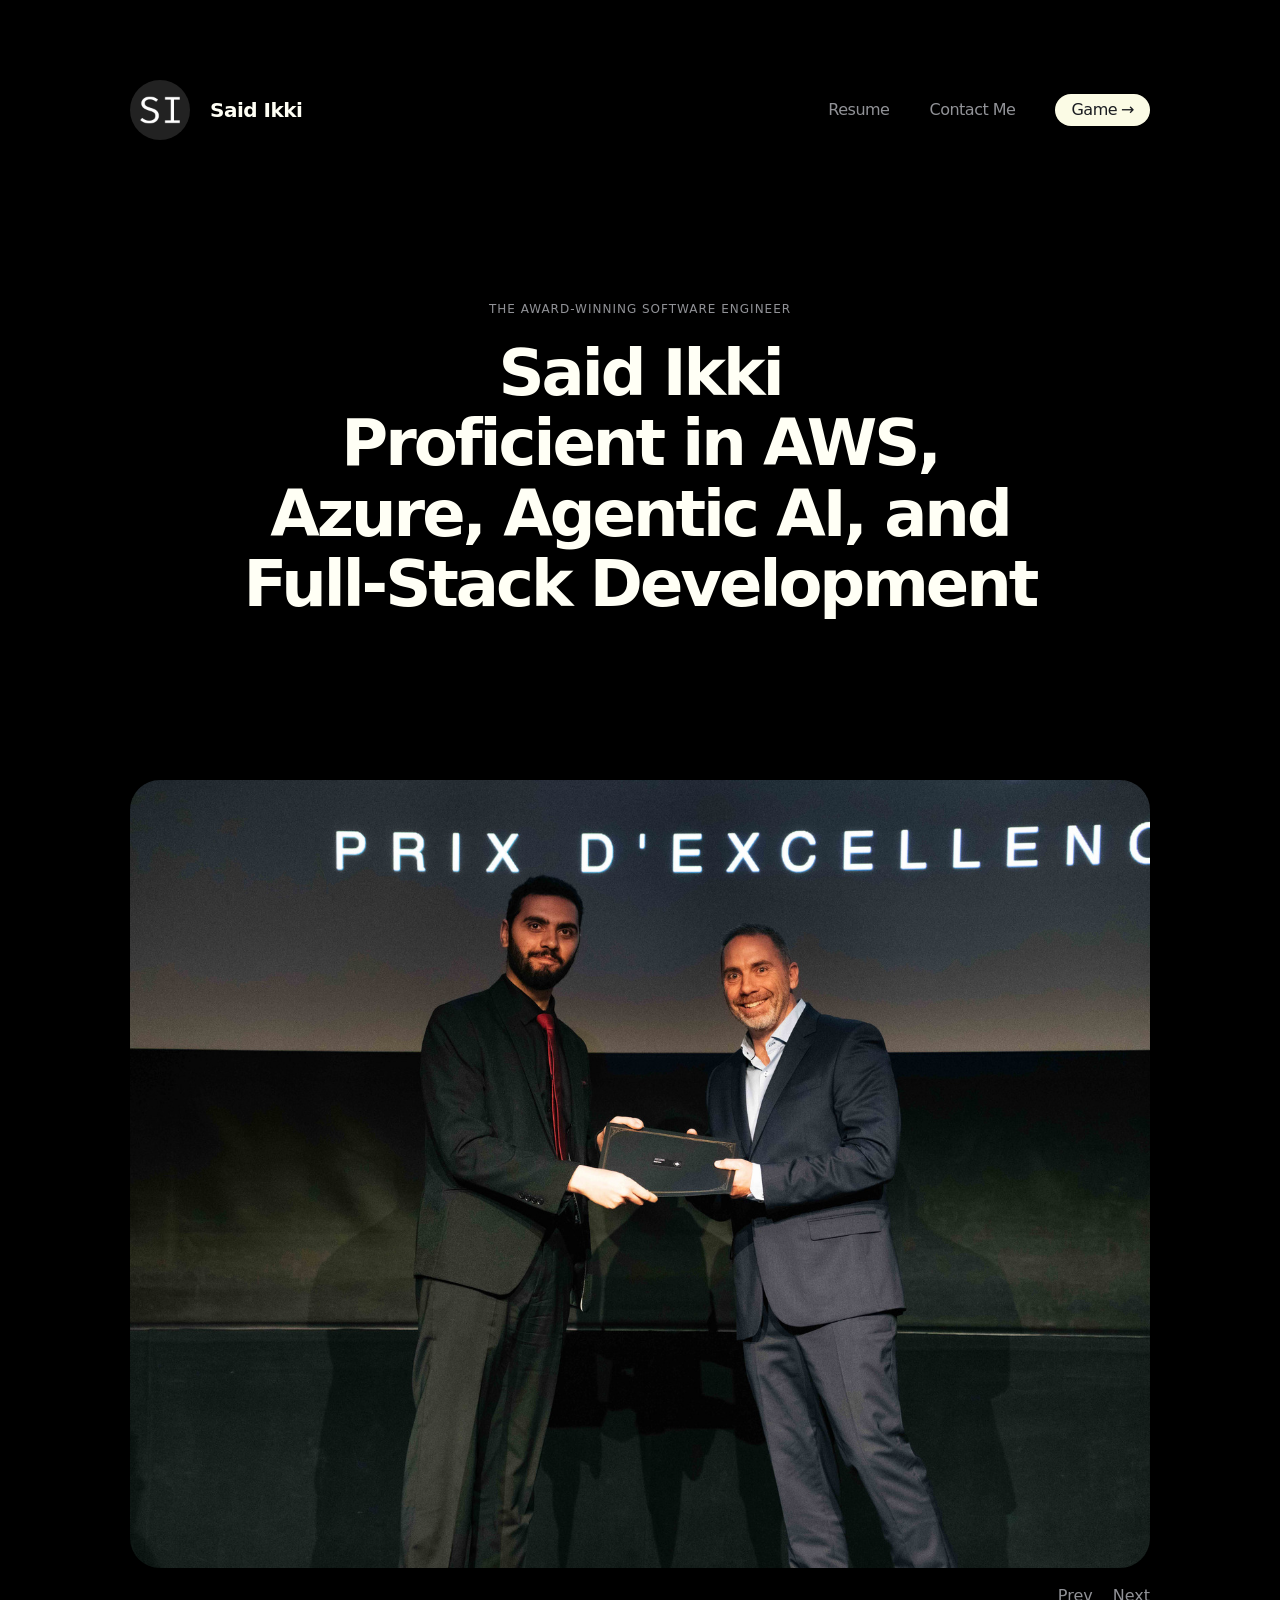
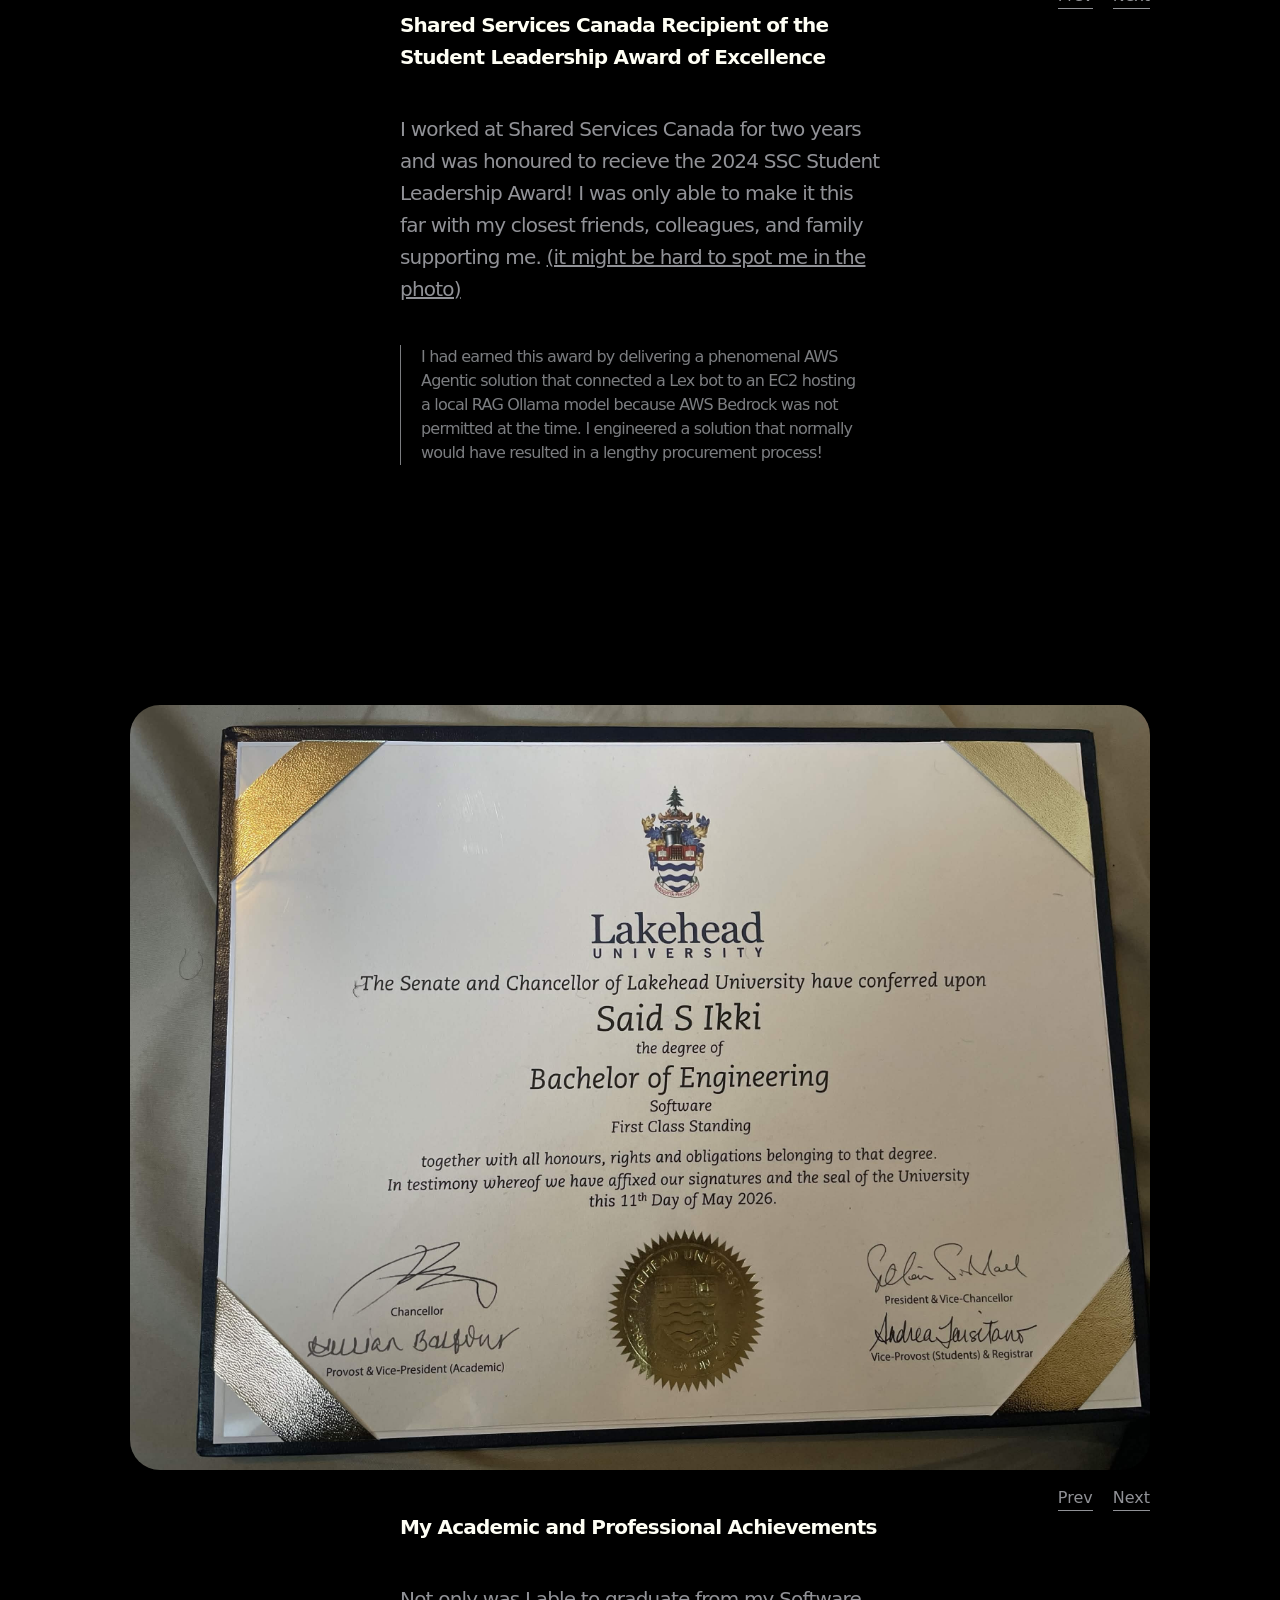
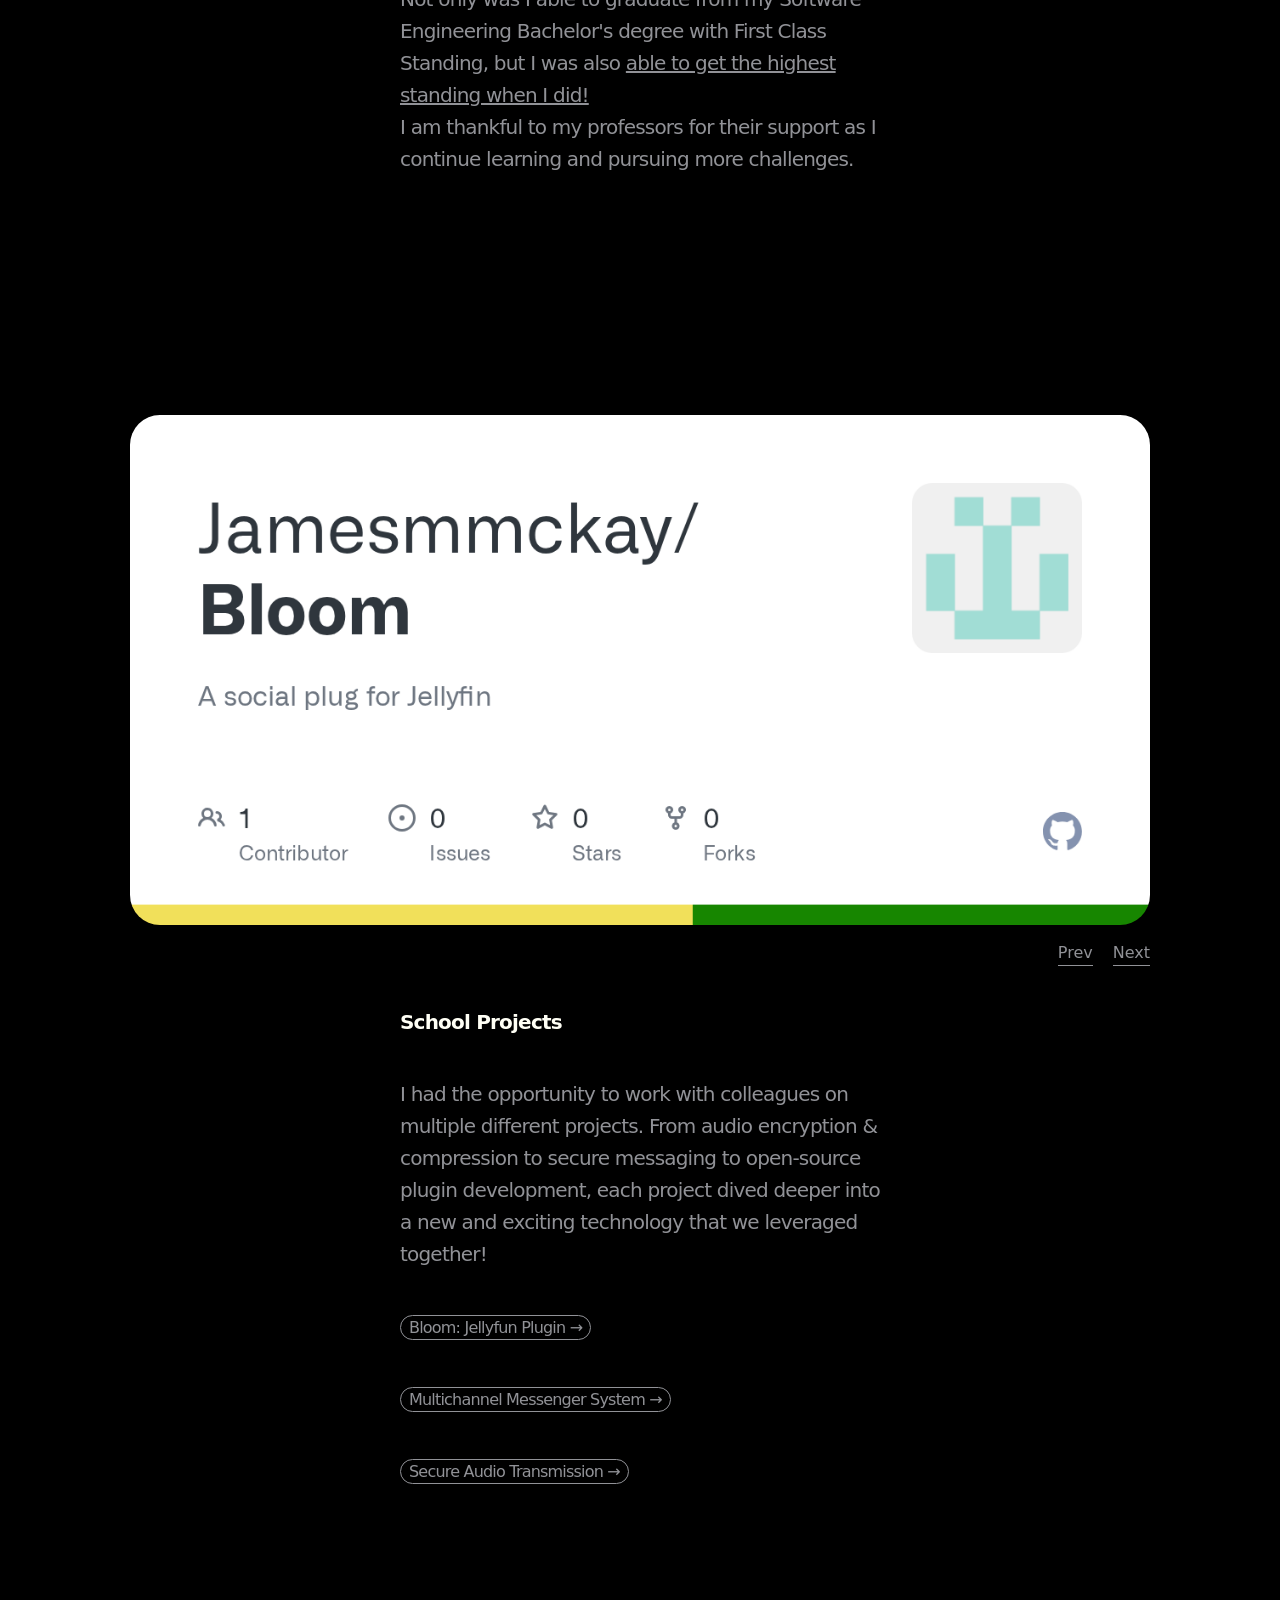
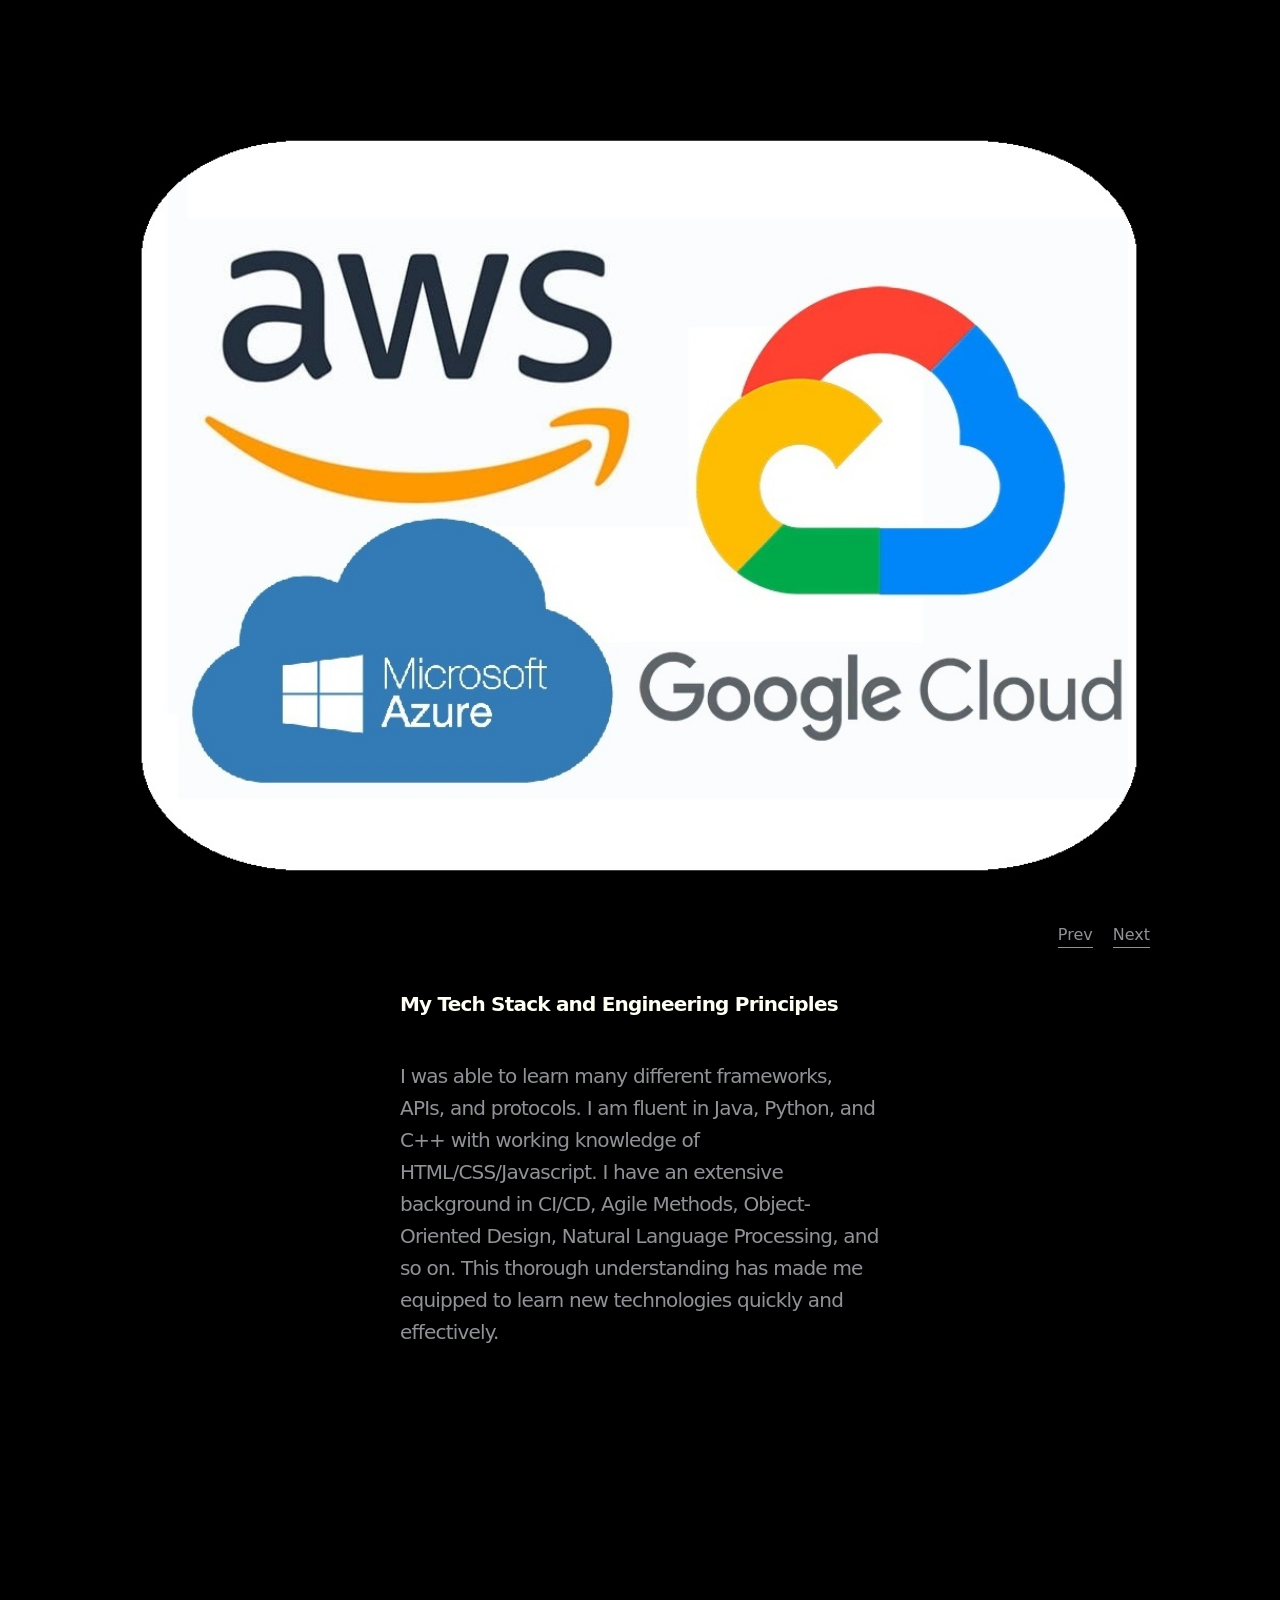
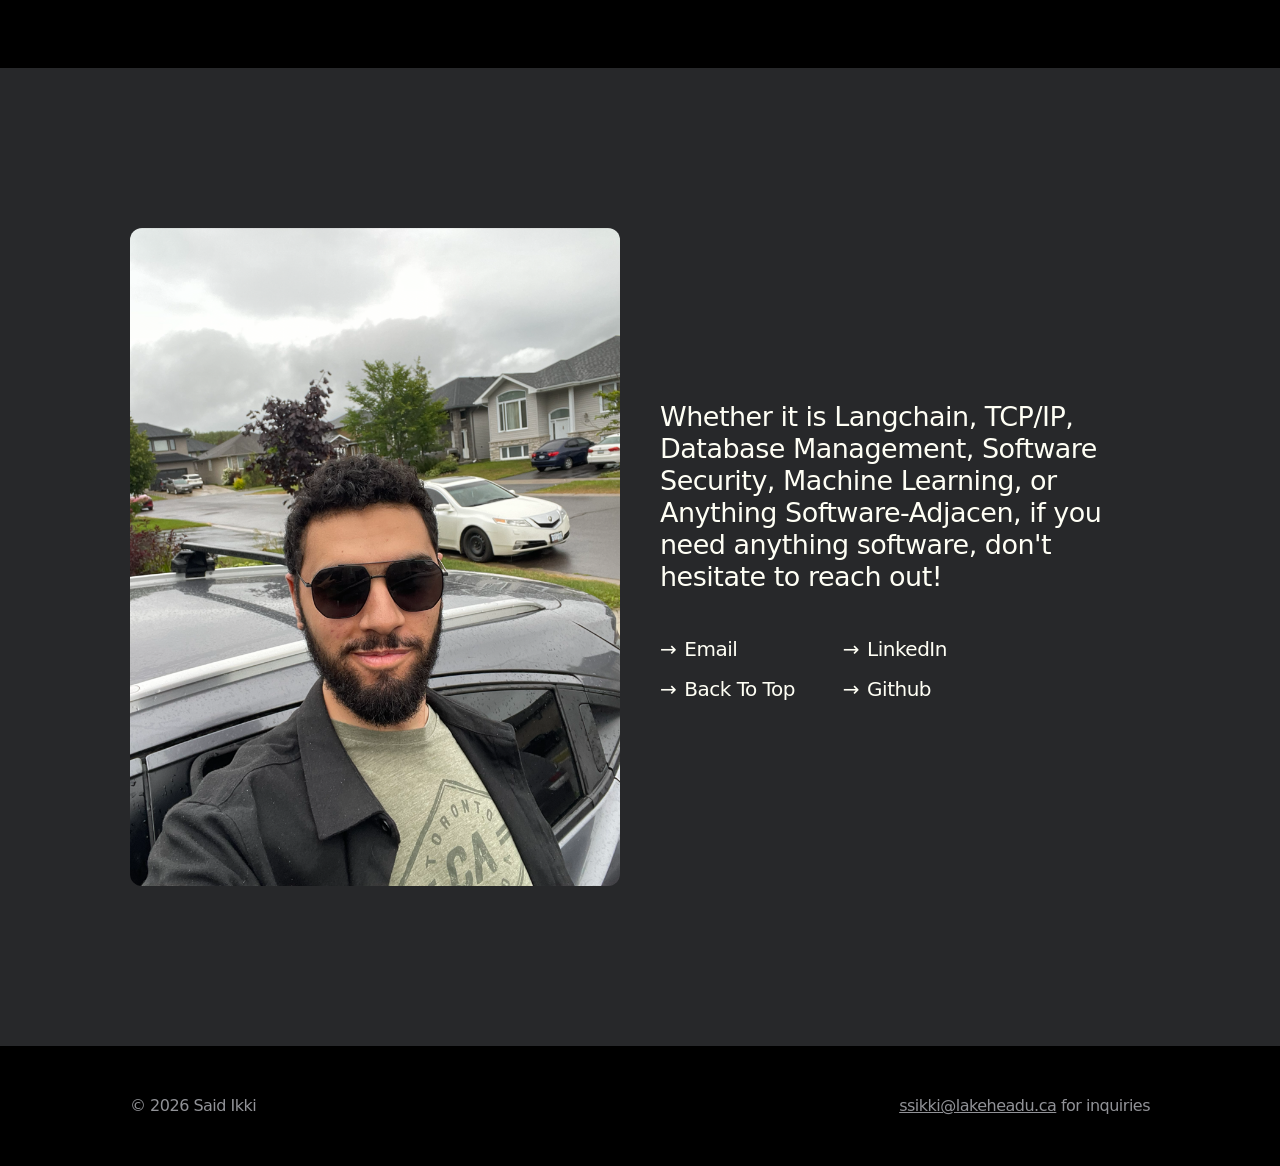
<file: docs/index.html>
<!doctype html>
<html lang="en">
<head>
<meta charset="utf-8" />
<meta name="viewport" content="width=device-width, initial-scale=1" />

<!-- SEO -->  
<title>Said Ikki</title>
<meta name="description" content="The best AI and Software Engineer in Canada" />

<!-- Favicon  --> 
<link rel="icon" href="./assets/img/global/favicon.ico" sizes="any" />
<!----> 

<!-- Socials -->
<meta property="og:title" content="Said Ikki" />
<meta property="og:description" content="Top-rated public service engineer and AI developer" />
<meta property="og:type" content="website" />

<!-- Styles + JS -->    
<link rel="preload" href="./assets/css/styles.css?v=0.8" as="style" />
<link rel="stylesheet" href="./assets/css/colors.css?v=0.8" /> 
<link rel="stylesheet" href="./assets/css/styles.css?v=0.8" />  
<script defer src="./assets/js/siema.min.js?v=0.8"></script>
<script defer src="./assets/js/main.js?v=0.8"></script>

</head>
<body class="scheme-midnight">

<header class="top">
  <div class="top__left">
    <img class="top__avatar" src="./assets/img/global/iconoclast.png" alt="Name" />
    <span class="top__brand">Said Ikki</span>
  </div>
  <nav class="top__right">
  	<div class="links">
	    <a href="resume.html" class="top__link">Resume</a>
    </div>
    <div class="links">
	    <a href="#about" class="top__link">Contact Me</a>
    </div>
    <a href="index.html" class="top__cta">Game <span class="arrow">→</span></a>
  </nav>
</header>
<section class="hero">
  <div class="boxed">
    <span class="eyebrow">The Award-Winning Software Engineer</span>
    <h1 class="overview">Said Ikki<br>Proficient in AWS, Azure, Agentic AI, and Full-Stack Development</h1>
  </div>
</section>

<!-- Portfolio start -->
<section> 
  <div class="boxed">

    <!-- Project start -->
    <div class="slider-group">
      <div class="siema-wrapper"> 
        <div class="siema" data-slider="sphere-1">
          <div><img src="./assets/img/portfolio/20250613-SSCAwardsofexcellence-D010.jpg" alt="My Time at SSC" /></div>
          <div><img src="./assets/img/portfolio/20250613-SSC Awards Ceremony-D0075.jpg" alt="Slide alt text" /></div>
          <!--<div><img src="./assets/img/portfolio/sphere-01c.jpg" alt="Slide alt text" /></div>       --> 
        </div>   
      </div>
      <span class="slider-controls">
        <button class="prev" aria-label="Previous slide">Prev</button>
        <button class="next" aria-label="Next slide">Next</button> 
      </span> 
    </div>
    <h2 class="slider-heading">Shared Services Canada Recipient of the Student Leadership Award of Excellence</h2>
    <p>
        <!---->
        I worked at Shared Services Canada for two years and was honoured to recieve the 2024 SSC Student Leadership Award! 
        I was only able to make it this far with my closest friends, colleagues, and family supporting me.
        <a href="https://www.linkedin.com/posts/shared-services-canada_ssc-awards-of-excellence-activity-7340807066736836610-HwLm">(it might be hard to spot me in the photo)</a>
    </p>
   <blockquote>
        <p>
            I had earned this award by delivering a phenomenal AWS Agentic solution that connected a Lex bot to an 
            EC2 hosting a local RAG Ollama model because AWS Bedrock was not permitted at the time. I engineered a solution 
            that normally would have resulted in a lengthy procurement process!
        </p>
    </blockquote>      
    <!--
    <p><a href="https://onepagelove.com/sphere" class="cta-project" title="Visit custom link">Link →</a></p> 
    -->
    <hr />

    <!-- Project start -->
    <div class="slider-group">
      <div class="siema-wrapper"> 
        <div class="siema" data-slider="sphere-2">
          <div><img src="./assets/img/portfolio/bachelors.jpg" alt="Slide alt text"   /></div>
          <div><img src="./assets/img/portfolio/diploma.jpg" alt="Slide alt text"  /></div>
          <div><img src="./assets/img/portfolio/award.jpg" alt="Slide alt text"  /></div>
        </div>  
      </div> 
      <span class="slider-controls">
        <button class="prev" aria-label="Previous slide">Prev</button>
        <button class="next" aria-label="Next slide">Next</button> 
      </span> 
    </div>
    <h2 class="slider-heading">My Academic and Professional Achievements</h2>   
    <p>
        Not only was I able to graduate from my Software Engineering Bachelor's degree with First Class Standing, but I was also
        <a href="https://www.lakeheadu.ca/sites/default/files/uploads/1298/May%202026%20Medals%20for%20Website.pdf">
            able to get the highest standing when I did!
        </a>
        <br>I am thankful to my professors for their support as I continue learning and pursuing more challenges.
    </p>  
    <!--   
    <p><a href="https://onepagelove.com/sphere" class="cta-project" title="Visit custom link">Link →</a></p>
    -->
    <hr />

    <!-- Project start -->
    <div class="slider-group">
      <div class="siema-wrapper"> 
        <div class="siema" data-slider="sphere-2">
          <div><img src="./assets/img/portfolio/Bloom.png" alt="Slide alt text"  /></div>
          <div><img src="./assets/img/portfolio/IWantToRunAnAgileProject.png" alt="Slide alt text"   /></div>
          <div><img src="./assets/img/portfolio/DataCommsProject.png" alt="Slide alt text"  /></div>
        </div>  
      </div> 
      <span class="slider-controls">
        <button class="prev" aria-label="Previous slide">Prev</button>
        <button class="next" aria-label="Next slide">Next</button> 
      </span> 
    </div>
    <h2>School Projects</h2>   
    <p>
        I had the opportunity to work with colleagues on multiple different projects.
        From audio encryption & compression to secure messaging to open-source plugin development,
        each project dived deeper into a new and exciting technology that we leveraged together!
    </p>
    <p><a href="https://github.com/Jamesmmckay/Bloom/tree/main" class="cta-project" title="Visit Plugin Project">Bloom: Jellyfun Plugin →</a></p>
    <p><a href="https://github.com/Bmknezev/IWantToRunAnAgileProject" class="cta-project" title="Visit Agile Project">Multichannel Messenger System →</a></p>
    <p><a href="https://github.com/Said-Ikki/DataCommsProject/tree/master" class="cta-project" title="Visit Secure TCP/IP Project">Secure Audio Transmission →</a></p>
    <hr />

    <!-- Project start -->
    <div class="slider-group">
      <div class="siema-wrapper"> 
        <div class="siema" data-slider="sphere-4">
          <div><img src="./assets/img/portfolio/cloud.jpg" alt="Slide alt text"   /></div>
          <div><img src="./assets/img/portfolio/ai.jpg" alt="Slide alt text"  /></div>
          <div><img src="./assets/img/portfolio/concepts.jpg" alt="Slide alt text"  /></div>
        </div>  
      </div> 
      <span class="slider-controls">
        <button class="prev" aria-label="Previous slide">Prev</button>
        <button class="next" aria-label="Next slide">Next</button> 
      </span> 
    </div>
    <h2>My Tech Stack and Engineering Principles</h2>
    <p>
        I was able to learn many different frameworks, APIs, and protocols.
        I am fluent in Java, Python, and C++ with working knowledge of HTML/CSS/Javascript. 
        I have an extensive background in CI/CD, Agile Methods, Object-Oriented Design, Natural Language Processing, and so on.
        This thorough understanding has made me equipped to learn new technologies quickly and effectively.
    </p> 
    <!--
    <p><a href="https://onepagelove.com/sphere" class="cta-project" title="Visit custom link">Link →</a></p>
    -->
    <hr />   

  </div>
</section>
<!-- Portfolio end -->

<section class="bg-alt"> 
  <div class="bio-section">
      <div class="bio-image" id="about">
        <img src="./assets/img/global/selfie.png" alt="Photo of Said Ikki" />
      </div>
      <div class="bio-text">
        <p>
          Whether it is Langchain, TCP/IP, Database Management, Software Security, Machine Learning, or Anything Software-Adjacen, 
          if you need anything software, don't hesitate to reach out!
        </p>
        <div class="bio-links">
          <ul>      
            <li><a id="email" onclick="copyToClipboard(this.id)">Email</a></li>
            <li><a href="#top">Back To Top</a></li>              
          </ul>
          <ul>
            <li><a href="https://www.linkedin.com/in/said-ikki-b28a9224b/">LinkedIn</a></li>
            <li><a href="https://github.com/Said-Ikki">Github</a></li>
          </ul>
        </div>
      </div>
    </div>
</section>
<footer class="site-footer">
  <p class="footer-left">© 2026 Said Ikki</p>
  <p class="footer-right">
    <a href="ssikki@lakeheadu.ca">ssikki@lakeheadu.ca</a> for inquiries
  </p>
</footer>
</body>
</html>
</file>
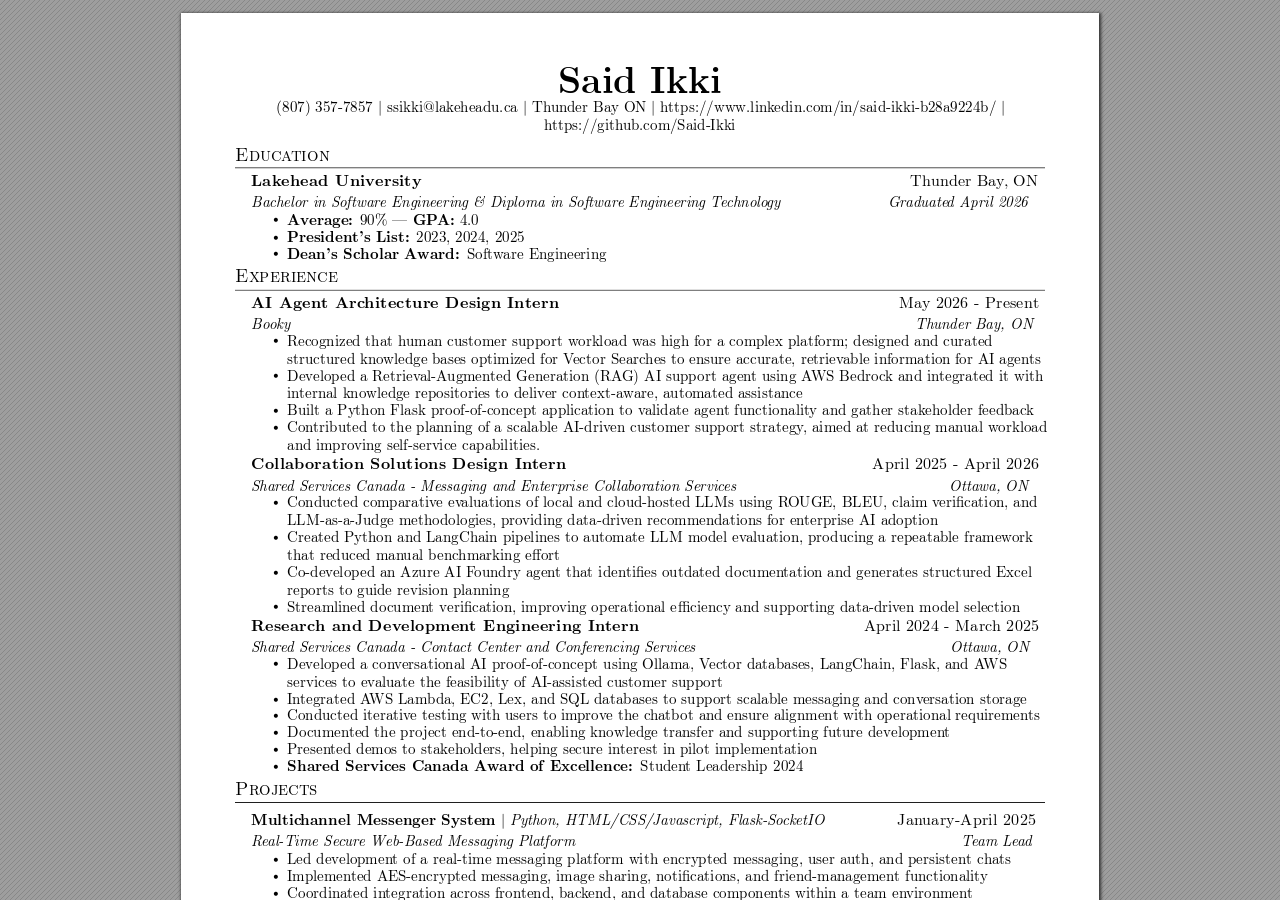
<file: docs/resume.html>
<!DOCTYPE html>
<!-- Created by pdf2htmlEX (https://github.com/pdf2htmlEX/pdf2htmlEX) -->
<html xmlns="http://www.w3.org/1999/xhtml">
<head>
<meta charset="utf-8"/>
<meta http-equiv="X-UA-Compatible" content="IE=edge,chrome=1"/>
<title>Resume - Said Ikki</title>
<meta name="description" content="The best AI and Software Engineer in Canada" />
<style type="text/css">
/*! 
 * Base CSS for pdf2htmlEX
 * Copyright 2012,2013 Lu Wang <coolwanglu@gmail.com> 
 * https://github.com/pdf2htmlEX/pdf2htmlEX/blob/master/share/LICENSE
 */#sidebar{position:absolute;top:0;left:0;bottom:0;width:250px;padding:0;margin:0;overflow:auto}#page-container{position:absolute;top:0;left:0;margin:0;padding:0;border:0}@media screen{#sidebar.opened+#page-container{left:250px}#page-container{bottom:0;right:0;overflow:auto}.loading-indicator{display:none}.loading-indicator.active{display:block;position:absolute;width:64px;height:64px;top:50%;left:50%;margin-top:-32px;margin-left:-32px}.loading-indicator img{position:absolute;top:0;left:0;bottom:0;right:0}}@media print{@page{margin:0}html{margin:0}body{margin:0;-webkit-print-color-adjust:exact}#sidebar{display:none}#page-container{width:auto;height:auto;overflow:visible;background-color:transparent}.d{display:none}}.pf{position:relative;background-color:white;overflow:hidden;margin:0;border:0}.pc{position:absolute;border:0;padding:0;margin:0;top:0;left:0;width:100%;height:100%;overflow:hidden;display:block;transform-origin:0 0;-ms-transform-origin:0 0;-webkit-transform-origin:0 0}.pc.opened{display:block}.bf{position:absolute;border:0;margin:0;top:0;bottom:0;width:100%;height:100%;-ms-user-select:none;-moz-user-select:none;-webkit-user-select:none;user-select:none}.bi{position:absolute;border:0;margin:0;-ms-user-select:none;-moz-user-select:none;-webkit-user-select:none;user-select:none}@media print{.pf{margin:0;box-shadow:none;page-break-after:always;page-break-inside:avoid}@-moz-document url-prefix(){.pf{overflow:visible;border:1px solid #fff}.pc{overflow:visible}}}.c{position:absolute;border:0;padding:0;margin:0;overflow:hidden;display:block}.t{position:absolute;white-space:pre;font-size:1px;transform-origin:0 100%;-ms-transform-origin:0 100%;-webkit-transform-origin:0 100%;unicode-bidi:bidi-override;-moz-font-feature-settings:"liga" 0}.t:after{content:''}.t:before{content:'';display:inline-block}.t span{position:relative;unicode-bidi:bidi-override}._{display:inline-block;color:transparent;z-index:-1}::selection{background:rgba(127,255,255,0.4)}::-moz-selection{background:rgba(127,255,255,0.4)}.pi{display:none}.d{position:absolute;transform-origin:0 100%;-ms-transform-origin:0 100%;-webkit-transform-origin:0 100%}.it{border:0;background-color:rgba(255,255,255,0.0)}.ir:hover{cursor:pointer}</style>
<style type="text/css">
/*! 
 * Fancy styles for pdf2htmlEX
 * Copyright 2012,2013 Lu Wang <coolwanglu@gmail.com> 
 * https://github.com/pdf2htmlEX/pdf2htmlEX/blob/master/share/LICENSE
 */@keyframes fadein{from{opacity:0}to{opacity:1}}@-webkit-keyframes fadein{from{opacity:0}to{opacity:1}}@keyframes swing{0{transform:rotate(0)}10%{transform:rotate(0)}90%{transform:rotate(720deg)}100%{transform:rotate(720deg)}}@-webkit-keyframes swing{0{-webkit-transform:rotate(0)}10%{-webkit-transform:rotate(0)}90%{-webkit-transform:rotate(720deg)}100%{-webkit-transform:rotate(720deg)}}@media screen{#sidebar{background-color:#2f3236;background-image:url("[data-uri]")}#outline{font-family:Georgia,Times,"Times New Roman",serif;font-size:13px;margin:2em 1em}#outline ul{padding:0}#outline li{list-style-type:none;margin:1em 0}#outline li>ul{margin-left:1em}#outline a,#outline a:visited,#outline a:hover,#outline a:active{line-height:1.2;color:#e8e8e8;text-overflow:ellipsis;white-space:nowrap;text-decoration:none;display:block;overflow:hidden;outline:0}#outline a:hover{color:#0cf}#page-container{background-color:#9e9e9e;background-image:url("[data-uri]");-webkit-transition:left 500ms;transition:left 500ms}.pf{margin:13px auto;box-shadow:1px 1px 3px 1px #333;border-collapse:separate}.pc.opened{-webkit-animation:fadein 100ms;animation:fadein 100ms}.loading-indicator.active{-webkit-animation:swing 1.5s ease-in-out .01s infinite alternate none;animation:swing 1.5s ease-in-out .01s infinite alternate none}.checked{background:no-repeat url([data-uri])}}</style>
<style type="text/css">
.ff0{font-family:sans-serif;visibility:hidden;}
@font-face{font-family:ff1;src:url('[data-uri]')format("woff");}.ff1{font-family:ff1;line-height:0.710000;font-style:normal;font-weight:normal;visibility:visible;}
@font-face{font-family:ff2;src:url('[data-uri]')format("woff");}.ff2{font-family:ff2;line-height:1.000000;font-style:normal;font-weight:normal;visibility:visible;}
@font-face{font-family:ff3;src:url('[data-uri]')format("woff");}.ff3{font-family:ff3;line-height:1.000000;font-style:normal;font-weight:normal;visibility:visible;}
@font-face{font-family:ff4;src:url('[data-uri]')format("woff");}.ff4{font-family:ff4;line-height:0.727000;font-style:normal;font-weight:normal;visibility:visible;}
@font-face{font-family:ff5;src:url('[data-uri]')format("woff");}.ff5{font-family:ff5;line-height:0.901000;font-style:normal;font-weight:normal;visibility:visible;}
@font-face{font-family:ff6;src:url('[data-uri]')format("woff");}.ff6{font-family:ff6;line-height:1.000000;font-style:normal;font-weight:normal;visibility:visible;}
@font-face{font-family:ff7;src:url('[data-uri]')format("woff");}.ff7{font-family:ff7;line-height:0.454000;font-style:normal;font-weight:normal;visibility:visible;}
.m0{transform:matrix(0.375000,0.000000,0.000000,0.375000,0,0);-ms-transform:matrix(0.375000,0.000000,0.000000,0.375000,0,0);-webkit-transform:matrix(0.375000,0.000000,0.000000,0.375000,0,0);}
.v0{vertical-align:0.000000px;}
.ls0{letter-spacing:0.000000px;}
.sc_{text-shadow:none;}
.sc0{text-shadow:-0.015em 0 transparent,0 0.015em transparent,0.015em 0 transparent,0 -0.015em  transparent;}
@media screen and (-webkit-min-device-pixel-ratio:0){
.sc_{-webkit-text-stroke:0px transparent;}
.sc0{-webkit-text-stroke:0.015em transparent;text-shadow:none;}
}
.ws0{word-spacing:0.000000px;}
._d{margin-left:-4.526984px;}
._3{margin-left:-3.203994px;}
._e{margin-left:-2.151922px;}
._2{margin-left:-1.075961px;}
._c{width:1.115811px;}
._10{width:2.595866px;}
._14{width:12.090611px;}
._1{width:13.270183px;}
._6{width:14.385063px;}
._4{width:16.392337px;}
._8{width:17.534176px;}
._9{width:19.608260px;}
._0{width:37.180650px;}
._15{width:194.816130px;}
._7{width:287.117931px;}
._11{width:569.742100px;}
._17{width:584.543139px;}
._12{width:598.690561px;}
._13{width:679.256589px;}
._f{width:816.812527px;}
._a{width:904.743380px;}
._16{width:1030.614771px;}
._5{width:1301.993005px;}
._b{width:1666.423647px;}
.fc0{color:rgb(0,0,0);}
.fs4{font-size:23.910400px;}
.fs1{font-size:39.850400px;}
.fs3{font-size:43.636400px;}
.fs2{font-size:47.820800px;}
.fs0{font-size:99.148400px;}
.y0{bottom:0.000000px;}
.y4e{bottom:67.819500px;}
.y4d{bottom:85.752000px;}
.y4c{bottom:103.684500px;}
.y4b{bottom:121.618500px;}
.y4a{bottom:139.551000px;}
.y49{bottom:157.483500px;}
.y48{bottom:183.468000px;}
.y47{bottom:208.200000px;}
.y46{bottom:209.799000px;}
.y45{bottom:225.012000px;}
.y44{bottom:226.609500px;}
.y43{bottom:241.822500px;}
.y42{bottom:243.775500px;}
.y41{bottom:260.164500px;}
.y40{bottom:280.488000px;}
.y3f{bottom:303.409500px;}
.y3e{bottom:305.007000px;}
.y3d{bottom:320.220000px;}
.y3c{bottom:321.817500px;}
.y3b{bottom:337.030500px;}
.y3a{bottom:338.983500px;}
.y39{bottom:355.372500px;}
.y38{bottom:375.696000px;}
.y37{bottom:405.529500px;}
.y36{bottom:430.261500px;}
.y35{bottom:431.860500px;}
.y34{bottom:447.072000px;}
.y33{bottom:448.671000px;}
.y32{bottom:463.884000px;}
.y31{bottom:465.481500px;}
.y30{bottom:480.694500px;}
.y2f{bottom:482.292000px;}
.y2e{bottom:497.505000px;}
.y2d{bottom:499.102500px;}
.y2c{bottom:514.315500px;}
.y2b{bottom:532.248000px;}
.y2a{bottom:534.201000px;}
.y29{bottom:549.096000px;}
.y28{bottom:569.419500px;}
.y27{bottom:589.554000px;}
.y26{bottom:591.153000px;}
.y25{bottom:606.366000px;}
.y24{bottom:624.298500px;}
.y23{bottom:625.896000px;}
.y22{bottom:641.109000px;}
.y21{bottom:659.041500px;}
.y20{bottom:660.640500px;}
.y1f{bottom:675.852000px;}
.y1e{bottom:693.786000px;}
.y1d{bottom:695.739000px;}
.y1c{bottom:710.632500px;}
.y1b{bottom:730.956000px;}
.y1a{bottom:751.092000px;}
.y19{bottom:769.024500px;}
.y18{bottom:770.622000px;}
.y17{bottom:785.835000px;}
.y16{bottom:787.434000px;}
.y15{bottom:802.645500px;}
.y14{bottom:820.578000px;}
.y13{bottom:822.177000px;}
.y12{bottom:837.390000px;}
.y11{bottom:855.322500px;}
.y10{bottom:857.275500px;}
.yf{bottom:872.169000px;}
.ye{bottom:892.494000px;}
.yd{bottom:917.844000px;}
.yc{bottom:942.576000px;}
.yb{bottom:944.173500px;}
.ya{bottom:959.386500px;}
.y9{bottom:960.985500px;}
.y8{bottom:976.197000px;}
.y7{bottom:978.150000px;}
.y6{bottom:993.874500px;}
.y5{bottom:1014.199500px;}
.y4{bottom:1039.549500px;}
.y3{bottom:1070.820000px;}
.y2{bottom:1088.752500px;}
.y1{bottom:1108.180500px;}
.h5{height:11.405261px;}
.h2{height:29.887800px;}
.h4{height:32.727300px;}
.h3{height:33.713664px;}
.h1{height:69.205583px;}
.h0{height:1188.000000px;}
.w0{width:918.000000px;}
.x0{left:0.000000px;}
.x4{left:54.000000px;}
.x5{left:70.200000px;}
.x6{left:92.289000px;}
.x2{left:95.073000px;}
.x7{left:106.200000px;}
.x3{left:363.276000px;}
.x1{left:377.140500px;}
@media print{
.v0{vertical-align:0.000000pt;}
.ls0{letter-spacing:0.000000pt;}
.ws0{word-spacing:0.000000pt;}
._d{margin-left:-4.023986pt;}
._3{margin-left:-2.847994pt;}
._e{margin-left:-1.912819pt;}
._2{margin-left:-0.956410pt;}
._c{width:0.991832pt;}
._10{width:2.307436pt;}
._14{width:10.747210pt;}
._1{width:11.795718pt;}
._6{width:12.786722pt;}
._4{width:14.570966pt;}
._8{width:15.585934pt;}
._9{width:17.429564pt;}
._0{width:33.049467pt;}
._15{width:173.169894pt;}
._7{width:255.215939pt;}
._11{width:506.437423pt;}
._17{width:519.593902pt;}
._12{width:532.169388pt;}
._13{width:603.783635pt;}
._f{width:726.055580pt;}
._a{width:804.216337pt;}
._16{width:916.102019pt;}
._5{width:1157.327115pt;}
._b{width:1481.265464pt;}
.fs4{font-size:21.253689pt;}
.fs1{font-size:35.422578pt;}
.fs3{font-size:38.787911pt;}
.fs2{font-size:42.507378pt;}
.fs0{font-size:88.131911pt;}
.y0{bottom:0.000000pt;}
.y4e{bottom:60.284000pt;}
.y4d{bottom:76.224000pt;}
.y4c{bottom:92.164000pt;}
.y4b{bottom:108.105333pt;}
.y4a{bottom:124.045333pt;}
.y49{bottom:139.985333pt;}
.y48{bottom:163.082667pt;}
.y47{bottom:185.066667pt;}
.y46{bottom:186.488000pt;}
.y45{bottom:200.010667pt;}
.y44{bottom:201.430667pt;}
.y43{bottom:214.953333pt;}
.y42{bottom:216.689333pt;}
.y41{bottom:231.257333pt;}
.y40{bottom:249.322667pt;}
.y3f{bottom:269.697333pt;}
.y3e{bottom:271.117333pt;}
.y3d{bottom:284.640000pt;}
.y3c{bottom:286.060000pt;}
.y3b{bottom:299.582667pt;}
.y3a{bottom:301.318667pt;}
.y39{bottom:315.886667pt;}
.y38{bottom:333.952000pt;}
.y37{bottom:360.470667pt;}
.y36{bottom:382.454667pt;}
.y35{bottom:383.876000pt;}
.y34{bottom:397.397333pt;}
.y33{bottom:398.818667pt;}
.y32{bottom:412.341333pt;}
.y31{bottom:413.761333pt;}
.y30{bottom:427.284000pt;}
.y2f{bottom:428.704000pt;}
.y2e{bottom:442.226667pt;}
.y2d{bottom:443.646667pt;}
.y2c{bottom:457.169333pt;}
.y2b{bottom:473.109333pt;}
.y2a{bottom:474.845333pt;}
.y29{bottom:488.085333pt;}
.y28{bottom:506.150667pt;}
.y27{bottom:524.048000pt;}
.y26{bottom:525.469333pt;}
.y25{bottom:538.992000pt;}
.y24{bottom:554.932000pt;}
.y23{bottom:556.352000pt;}
.y22{bottom:569.874667pt;}
.y21{bottom:585.814667pt;}
.y20{bottom:587.236000pt;}
.y1f{bottom:600.757333pt;}
.y1e{bottom:616.698667pt;}
.y1d{bottom:618.434667pt;}
.y1c{bottom:631.673333pt;}
.y1b{bottom:649.738667pt;}
.y1a{bottom:667.637333pt;}
.y19{bottom:683.577333pt;}
.y18{bottom:684.997333pt;}
.y17{bottom:698.520000pt;}
.y16{bottom:699.941333pt;}
.y15{bottom:713.462667pt;}
.y14{bottom:729.402667pt;}
.y13{bottom:730.824000pt;}
.y12{bottom:744.346667pt;}
.y11{bottom:760.286667pt;}
.y10{bottom:762.022667pt;}
.yf{bottom:775.261333pt;}
.ye{bottom:793.328000pt;}
.yd{bottom:815.861333pt;}
.yc{bottom:837.845333pt;}
.yb{bottom:839.265333pt;}
.ya{bottom:852.788000pt;}
.y9{bottom:854.209333pt;}
.y8{bottom:867.730667pt;}
.y7{bottom:869.466667pt;}
.y6{bottom:883.444000pt;}
.y5{bottom:901.510667pt;}
.y4{bottom:924.044000pt;}
.y3{bottom:951.840000pt;}
.y2{bottom:967.780000pt;}
.y1{bottom:985.049333pt;}
.h5{height:10.138010pt;}
.h2{height:26.566933pt;}
.h4{height:29.090933pt;}
.h3{height:29.967701pt;}
.h1{height:61.516074pt;}
.h0{height:1056.000000pt;}
.w0{width:816.000000pt;}
.x0{left:0.000000pt;}
.x4{left:48.000000pt;}
.x5{left:62.400000pt;}
.x6{left:82.034667pt;}
.x2{left:84.509333pt;}
.x7{left:94.400000pt;}
.x3{left:322.912000pt;}
.x1{left:335.236000pt;}
}
</style>
<script>
/*
 Copyright 2012 Mozilla Foundation 
 Copyright 2013 Lu Wang <coolwanglu@gmail.com>
 Apachine License Version 2.0 
*/
(function(){function b(a,b,e,f){var c=(a.className||"").split(/\s+/g);""===c[0]&&c.shift();var d=c.indexOf(b);0>d&&e&&c.push(b);0<=d&&f&&c.splice(d,1);a.className=c.join(" ");return 0<=d}if(!("classList"in document.createElement("div"))){var e={add:function(a){b(this.element,a,!0,!1)},contains:function(a){return b(this.element,a,!1,!1)},remove:function(a){b(this.element,a,!1,!0)},toggle:function(a){b(this.element,a,!0,!0)}};Object.defineProperty(HTMLElement.prototype,"classList",{get:function(){if(this._classList)return this._classList;
var a=Object.create(e,{element:{value:this,writable:!1,enumerable:!0}});Object.defineProperty(this,"_classList",{value:a,writable:!1,enumerable:!1});return a},enumerable:!0})}})();
</script>
<script>
(function(){/*
 pdf2htmlEX.js: Core UI functions for pdf2htmlEX 
 Copyright 2012,2013 Lu Wang <coolwanglu@gmail.com> and other contributors 
 https://github.com/pdf2htmlEX/pdf2htmlEX/blob/master/share/LICENSE 
*/
var pdf2htmlEX=window.pdf2htmlEX=window.pdf2htmlEX||{},CSS_CLASS_NAMES={page_frame:"pf",page_content_box:"pc",page_data:"pi",background_image:"bi",link:"l",input_radio:"ir",__dummy__:"no comma"},DEFAULT_CONFIG={container_id:"page-container",sidebar_id:"sidebar",outline_id:"outline",loading_indicator_cls:"loading-indicator",preload_pages:3,render_timeout:100,scale_step:0.9,key_handler:!0,hashchange_handler:!0,view_history_handler:!0,__dummy__:"no comma"},EPS=1E-6;
function invert(a){var b=a[0]*a[3]-a[1]*a[2];return[a[3]/b,-a[1]/b,-a[2]/b,a[0]/b,(a[2]*a[5]-a[3]*a[4])/b,(a[1]*a[4]-a[0]*a[5])/b]}function transform(a,b){return[a[0]*b[0]+a[2]*b[1]+a[4],a[1]*b[0]+a[3]*b[1]+a[5]]}function get_page_number(a){return parseInt(a.getAttribute("data-page-no"),16)}function disable_dragstart(a){for(var b=0,c=a.length;b<c;++b)a[b].addEventListener("dragstart",function(){return!1},!1)}
function clone_and_extend_objs(a){for(var b={},c=0,e=arguments.length;c<e;++c){var h=arguments[c],d;for(d in h)h.hasOwnProperty(d)&&(b[d]=h[d])}return b}
function Page(a){if(a){this.shown=this.loaded=!1;this.page=a;this.num=get_page_number(a);this.original_height=a.clientHeight;this.original_width=a.clientWidth;var b=a.getElementsByClassName(CSS_CLASS_NAMES.page_content_box)[0];b&&(this.content_box=b,this.original_scale=this.cur_scale=this.original_height/b.clientHeight,this.page_data=JSON.parse(a.getElementsByClassName(CSS_CLASS_NAMES.page_data)[0].getAttribute("data-data")),this.ctm=this.page_data.ctm,this.ictm=invert(this.ctm),this.loaded=!0)}}
Page.prototype={hide:function(){this.loaded&&this.shown&&(this.content_box.classList.remove("opened"),this.shown=!1)},show:function(){this.loaded&&!this.shown&&(this.content_box.classList.add("opened"),this.shown=!0)},rescale:function(a){this.cur_scale=0===a?this.original_scale:a;this.loaded&&(a=this.content_box.style,a.msTransform=a.webkitTransform=a.transform="scale("+this.cur_scale.toFixed(3)+")");a=this.page.style;a.height=this.original_height*this.cur_scale+"px";a.width=this.original_width*this.cur_scale+
"px"},view_position:function(){var a=this.page,b=a.parentNode;return[b.scrollLeft-a.offsetLeft-a.clientLeft,b.scrollTop-a.offsetTop-a.clientTop]},height:function(){return this.page.clientHeight},width:function(){return this.page.clientWidth}};function Viewer(a){this.config=clone_and_extend_objs(DEFAULT_CONFIG,0<arguments.length?a:{});this.pages_loading=[];this.init_before_loading_content();var b=this;document.addEventListener("DOMContentLoaded",function(){b.init_after_loading_content()},!1)}
Viewer.prototype={scale:1,cur_page_idx:0,first_page_idx:0,init_before_loading_content:function(){this.pre_hide_pages()},initialize_radio_button:function(){for(var a=document.getElementsByClassName(CSS_CLASS_NAMES.input_radio),b=0;b<a.length;b++)a[b].addEventListener("click",function(){this.classList.toggle("checked")})},init_after_loading_content:function(){this.sidebar=document.getElementById(this.config.sidebar_id);this.outline=document.getElementById(this.config.outline_id);this.container=document.getElementById(this.config.container_id);
this.loading_indicator=document.getElementsByClassName(this.config.loading_indicator_cls)[0];for(var a=!0,b=this.outline.childNodes,c=0,e=b.length;c<e;++c)if("ul"===b[c].nodeName.toLowerCase()){a=!1;break}a||this.sidebar.classList.add("opened");this.find_pages();if(0!=this.pages.length){disable_dragstart(document.getElementsByClassName(CSS_CLASS_NAMES.background_image));this.config.key_handler&&this.register_key_handler();var h=this;this.config.hashchange_handler&&window.addEventListener("hashchange",
function(a){h.navigate_to_dest(document.location.hash.substring(1))},!1);this.config.view_history_handler&&window.addEventListener("popstate",function(a){a.state&&h.navigate_to_dest(a.state)},!1);this.container.addEventListener("scroll",function(){h.update_page_idx();h.schedule_render(!0)},!1);[this.outline].concat(Array.from(this.container.querySelectorAll("a.l"))).forEach(function(a){a.addEventListener("click",h.link_handler.bind(h),!1)});this.initialize_radio_button();this.render()}},find_pages:function(){for(var a=
[],b={},c=this.container.childNodes,e=0,h=c.length;e<h;++e){var d=c[e];d.nodeType===Node.ELEMENT_NODE&&d.classList.contains(CSS_CLASS_NAMES.page_frame)&&(d=new Page(d),a.push(d),b[d.num]=a.length-1)}this.pages=a;this.page_map=b},load_page:function(a,b,c){var e=this.pages;if(!(a>=e.length||(e=e[a],e.loaded||this.pages_loading[a]))){var e=e.page,h=e.getAttribute("data-page-url");if(h){this.pages_loading[a]=!0;var d=e.getElementsByClassName(this.config.loading_indicator_cls)[0];"undefined"===typeof d&&
(d=this.loading_indicator.cloneNode(!0),d.classList.add("active"),e.appendChild(d));var f=this,g=new XMLHttpRequest;g.open("GET",h,!0);g.onload=function(){if(200===g.status||0===g.status){var b=document.createElement("div");b.innerHTML=g.responseText;for(var d=null,b=b.childNodes,e=0,h=b.length;e<h;++e){var p=b[e];if(p.nodeType===Node.ELEMENT_NODE&&p.classList.contains(CSS_CLASS_NAMES.page_frame)){d=p;break}}b=f.pages[a];f.container.replaceChild(d,b.page);b=new Page(d);f.pages[a]=b;b.hide();b.rescale(f.scale);
disable_dragstart(d.getElementsByClassName(CSS_CLASS_NAMES.background_image));f.schedule_render(!1);c&&c(b)}delete f.pages_loading[a]};g.send(null)}void 0===b&&(b=this.config.preload_pages);0<--b&&(f=this,setTimeout(function(){f.load_page(a+1,b)},0))}},pre_hide_pages:function(){var a="@media screen{."+CSS_CLASS_NAMES.page_content_box+"{display:none;}}",b=document.createElement("style");b.styleSheet?b.styleSheet.cssText=a:b.appendChild(document.createTextNode(a));document.head.appendChild(b)},render:function(){for(var a=
this.container,b=a.scrollTop,c=a.clientHeight,a=b-c,b=b+c+c,c=this.pages,e=0,h=c.length;e<h;++e){var d=c[e],f=d.page,g=f.offsetTop+f.clientTop,f=g+f.clientHeight;g<=b&&f>=a?d.loaded?d.show():this.load_page(e):d.hide()}},update_page_idx:function(){var a=this.pages,b=a.length;if(!(2>b)){for(var c=this.container,e=c.scrollTop,c=e+c.clientHeight,h=-1,d=b,f=d-h;1<f;){var g=h+Math.floor(f/2),f=a[g].page;f.offsetTop+f.clientTop+f.clientHeight>=e?d=g:h=g;f=d-h}this.first_page_idx=d;for(var g=h=this.cur_page_idx,
k=0;d<b;++d){var f=a[d].page,l=f.offsetTop+f.clientTop,f=f.clientHeight;if(l>c)break;f=(Math.min(c,l+f)-Math.max(e,l))/f;if(d===h&&Math.abs(f-1)<=EPS){g=h;break}f>k&&(k=f,g=d)}this.cur_page_idx=g}},schedule_render:function(a){if(void 0!==this.render_timer){if(!a)return;clearTimeout(this.render_timer)}var b=this;this.render_timer=setTimeout(function(){delete b.render_timer;b.render()},this.config.render_timeout)},register_key_handler:function(){var a=this;window.addEventListener("DOMMouseScroll",function(b){if(b.ctrlKey){b.preventDefault();
var c=a.container,e=c.getBoundingClientRect(),c=[b.clientX-e.left-c.clientLeft,b.clientY-e.top-c.clientTop];a.rescale(Math.pow(a.config.scale_step,b.detail),!0,c)}},!1);window.addEventListener("keydown",function(b){var c=!1,e=b.ctrlKey||b.metaKey,h=b.altKey;switch(b.keyCode){case 61:case 107:case 187:e&&(a.rescale(1/a.config.scale_step,!0),c=!0);break;case 173:case 109:case 189:e&&(a.rescale(a.config.scale_step,!0),c=!0);break;case 48:e&&(a.rescale(0,!1),c=!0);break;case 33:h?a.scroll_to(a.cur_page_idx-
1):a.container.scrollTop-=a.container.clientHeight;c=!0;break;case 34:h?a.scroll_to(a.cur_page_idx+1):a.container.scrollTop+=a.container.clientHeight;c=!0;break;case 35:a.container.scrollTop=a.container.scrollHeight;c=!0;break;case 36:a.container.scrollTop=0,c=!0}c&&b.preventDefault()},!1)},rescale:function(a,b,c){var e=this.scale;this.scale=a=0===a?1:b?e*a:a;c||(c=[0,0]);b=this.container;c[0]+=b.scrollLeft;c[1]+=b.scrollTop;for(var h=this.pages,d=h.length,f=this.first_page_idx;f<d;++f){var g=h[f].page;
if(g.offsetTop+g.clientTop>=c[1])break}g=f-1;0>g&&(g=0);var g=h[g].page,k=g.clientWidth,f=g.clientHeight,l=g.offsetLeft+g.clientLeft,m=c[0]-l;0>m?m=0:m>k&&(m=k);k=g.offsetTop+g.clientTop;c=c[1]-k;0>c?c=0:c>f&&(c=f);for(f=0;f<d;++f)h[f].rescale(a);b.scrollLeft+=m/e*a+g.offsetLeft+g.clientLeft-m-l;b.scrollTop+=c/e*a+g.offsetTop+g.clientTop-c-k;this.schedule_render(!0)},fit_width:function(){var a=this.cur_page_idx;this.rescale(this.container.clientWidth/this.pages[a].width(),!0);this.scroll_to(a)},fit_height:function(){var a=
this.cur_page_idx;this.rescale(this.container.clientHeight/this.pages[a].height(),!0);this.scroll_to(a)},get_containing_page:function(a){for(;a;){if(a.nodeType===Node.ELEMENT_NODE&&a.classList.contains(CSS_CLASS_NAMES.page_frame)){a=get_page_number(a);var b=this.page_map;return a in b?this.pages[b[a]]:null}a=a.parentNode}return null},link_handler:function(a){var b=a.target,c=b.getAttribute("data-dest-detail");c||(b=a.currentTarget,c=b.getAttribute("data-dest-detail"));if(c){if(this.config.view_history_handler)try{var e=
this.get_current_view_hash();window.history.replaceState(e,"","#"+e);window.history.pushState(c,"","#"+c)}catch(h){}this.navigate_to_dest(c,this.get_containing_page(b));a.preventDefault()}},navigate_to_dest:function(a,b){try{var c=JSON.parse(a)}catch(e){return}if(c instanceof Array){var h=c[0],d=this.page_map;if(h in d){for(var f=d[h],h=this.pages[f],d=2,g=c.length;d<g;++d){var k=c[d];if(null!==k&&"number"!==typeof k)return}for(;6>c.length;)c.push(null);var g=b||this.pages[this.cur_page_idx],d=g.view_position(),
d=transform(g.ictm,[d[0],g.height()-d[1]]),g=this.scale,l=[0,0],m=!0,k=!1,n=this.scale;switch(c[1]){case "XYZ":l=[null===c[2]?d[0]:c[2]*n,null===c[3]?d[1]:c[3]*n];g=c[4];if(null===g||0===g)g=this.scale;k=!0;break;case "Fit":case "FitB":l=[0,0];k=!0;break;case "FitH":case "FitBH":l=[0,null===c[2]?d[1]:c[2]*n];k=!0;break;case "FitV":case "FitBV":l=[null===c[2]?d[0]:c[2]*n,0];k=!0;break;case "FitR":l=[c[2]*n,c[5]*n],m=!1,k=!0}if(k){this.rescale(g,!1);var p=this,c=function(a){l=transform(a.ctm,l);m&&
(l[1]=a.height()-l[1]);p.scroll_to(f,l)};h.loaded?c(h):(this.load_page(f,void 0,c),this.scroll_to(f))}}}},scroll_to:function(a,b){var c=this.pages;if(!(0>a||a>=c.length)){c=c[a].view_position();void 0===b&&(b=[0,0]);var e=this.container;e.scrollLeft+=b[0]-c[0];e.scrollTop+=b[1]-c[1]}},get_current_view_hash:function(){var a=[],b=this.pages[this.cur_page_idx];a.push(b.num);a.push("XYZ");var c=b.view_position(),c=transform(b.ictm,[c[0],b.height()-c[1]]);a.push(c[0]/this.scale);a.push(c[1]/this.scale);
a.push(this.scale);return JSON.stringify(a)}};pdf2htmlEX.Viewer=Viewer;})();
</script>
<script>
try{
pdf2htmlEX.defaultViewer = new pdf2htmlEX.Viewer({});
}catch(e){}
</script>
<title></title>
</head>
<body>
<div id="sidebar">
<div id="outline">
</div>
</div>
<div id="page-container">
<div id="pf1" class="pf w0 h0" data-page-no="1"><div class="pc pc1 w0 h0"><img class="bi x0 y0 w0 h0" alt="" src="[data-uri]"/><div class="t m0 x1 h1 y1 ff1 fs0 fc0 sc0 ls0 ws0">Said<span class="_ _0"> </span>Ikki</div><div class="t m0 x2 h2 y2 ff2 fs1 fc0 sc0 ls0 ws0">(807)<span class="_ _1"> </span>357-7857<span class="_ _1"> </span><span class="ff3">|<span class="_ _1"> </span></span>ssikki@lak<span class="_ _2"></span>eheadu.ca<span class="_ _1"> </span><span class="ff3">|<span class="_ _1"> </span></span>Th<span class="_ _2"></span>under<span class="_ _1"> </span>Ba<span class="_ _2"></span>y<span class="_ _1"> </span>ON<span class="_ _1"> </span><span class="ff3">|<span class="_ _1"> </span></span>h<span class="_ _2"></span>ttps://www.link<span class="_ _2"></span>edin.com/in/said-ikki-b28a9224b/<span class="_ _1"> </span><span class="ff3">|</span></div><div class="t m0 x3 h2 y3 ff2 fs1 fc0 sc0 ls0 ws0">h<span class="_ _2"></span>ttps://gith<span class="_ _2"></span>ub.com/Said-Ikki</div><div class="t m0 x4 h3 y4 ff4 fs2 fc0 sc0 ls0 ws0">Educa<span class="_ _3"></span>tion</div><div class="t m0 x5 h4 y5 ff5 fs3 fc0 sc0 ls0 ws0">Lak<span class="_ _2"></span>ehead<span class="_ _4"> </span>Univ<span class="_ _2"></span>ersit<span class="_ _2"></span>y<span class="_ _5"> </span><span class="ff2">Th<span class="_ _2"></span>under<span class="_ _6"> </span>Ba<span class="_ _2"></span>y<span class="_ _3"></span>,<span class="_ _1"> </span>ON</span></div><div class="t m0 x5 h2 y6 ff6 fs1 fc0 sc0 ls0 ws0">Bachelor<span class="_ _1"> </span>in<span class="_ _6"> </span>Softwar<span class="_ _2"></span>e<span class="_ _1"> </span>Engine<span class="_ _2"></span>ering<span class="_ _1"> </span>&amp;<span class="_ _6"> </span>Diploma<span class="_ _6"> </span>in<span class="_ _6"> </span>Softwar<span class="_ _2"></span>e<span class="_ _1"> </span>Engine<span class="_ _2"></span>ering<span class="_ _1"> </span>T<span class="_ _3"></span>e<span class="_ _2"></span>chnolo<span class="_ _3"></span>gy<span class="_ _7"> </span>Gr<span class="_ _2"></span>aduate<span class="_ _3"></span>d<span class="_ _6"> </span>April<span class="_ _6"> </span>2026</div><div class="t m0 x6 h5 y7 ff7 fs4 fc0 sc0 ls0 ws0">•</div><div class="t m0 x7 h2 y8 ff5 fs1 fc0 sc0 ls0 ws0">Av<span class="_ _2"></span>erage:<span class="_ _8"> </span><span class="ff2">90%<span class="_ _1"> </span>—<span class="_ _6"> </span></span>GP<span class="_ _3"></span>A:<span class="_ _1"> </span><span class="ff2">4.0</span></div><div class="t m0 x6 h5 y9 ff7 fs4 fc0 sc0 ls0 ws0">•</div><div class="t m0 x7 h2 ya ff5 fs1 fc0 sc0 ls0 ws0">Presiden<span class="_ _2"></span>t’s<span class="_ _6"> </span>List:<span class="_ _8"> </span><span class="ff2">2023,<span class="_ _1"> </span>2024,<span class="_ _1"> </span>2025</span></div><div class="t m0 x6 h5 yb ff7 fs4 fc0 sc0 ls0 ws0">•</div><div class="t m0 x7 h2 yc ff5 fs1 fc0 sc0 ls0 ws0">Dean’s<span class="_ _6"> </span>Scholar<span class="_ _6"> </span>Award:<span class="_ _9"> </span><span class="ff2">Soft<span class="_ _2"></span>w<span class="_ _2"></span>are<span class="_ _1"> </span>Engineering</span></div><div class="t m0 x4 h3 yd ff4 fs2 fc0 sc0 ls0 ws0">Experience</div><div class="t m0 x5 h4 ye ff5 fs3 fc0 sc0 ls0 ws0">AI<span class="_ _4"> </span>Agen<span class="_ _2"></span>t<span class="_ _4"> </span>Arc<span class="_ _2"></span>hitecture<span class="_ _4"> </span>Design<span class="_ _4"> </span>Intern<span class="_ _a"> </span><span class="ff2">Ma<span class="_ _2"></span>y<span class="_ _6"> </span>2026<span class="_ _6"> </span>-<span class="_ _6"> </span>Present</span></div><div class="t m0 x5 h2 yf ff6 fs1 fc0 sc0 ls0 ws0">Bo<span class="_ _2"></span>oky<span class="_ _b"> </span>Thunder<span class="_ _1"> </span>Bay,<span class="_ _6"> </span>ON</div><div class="t m0 x6 h5 y10 ff7 fs4 fc0 sc0 ls0 ws0">•</div><div class="t m0 x7 h2 y11 ff2 fs1 fc0 sc0 ls0 ws0">Recognized<span class="_ _1"> </span>that<span class="_ _1"> </span>h<span class="_ _2"></span>uman<span class="_ _1"> </span>customer<span class="_ _1"> </span>supp<span class="_ _c"></span>ort<span class="_ _1"> </span>w<span class="_ _2"></span>orkload<span class="_ _1"> </span>w<span class="_ _2"></span>as<span class="_ _1"> </span>high<span class="_ _1"> </span>for<span class="_ _1"> </span>a<span class="_ _1"> </span>complex<span class="_ _1"> </span>platform;<span class="_ _1"> </span>designed<span class="_ _1"> </span>and<span class="_ _1"> </span>curated</div><div class="t m0 x7 h2 y12 ff2 fs1 fc0 sc0 ls0 ws0">structured<span class="_ _1"> </span>kno<span class="_ _2"></span>wledge<span class="_"> </span>bases<span class="_ _1"> </span>optimized<span class="_ _1"> </span>for<span class="_"> </span>V<span class="_ _3"></span>ector<span class="_ _1"> </span>Searc<span class="_ _2"></span>hes<span class="_ _1"> </span>to<span class="_"> </span>ensure<span class="_ _1"> </span>accurate,<span class="_ _1"> </span>retriev<span class="_ _3"></span>able<span class="_ _1"> </span>information<span class="_"> </span>for<span class="_ _1"> </span>AI<span class="_ _1"> </span>agen<span class="_ _2"></span>ts</div><div class="t m0 x6 h5 y13 ff7 fs4 fc0 sc0 ls0 ws0">•</div><div class="t m0 x7 h2 y14 ff2 fs1 fc0 sc0 ls0 ws0">Dev<span class="_ _2"></span>elop<span class="_ _c"></span>ed<span class="_ _1"> </span>a<span class="_ _1"> </span>Retriev<span class="_ _3"></span>al-Augmented<span class="_ _1"> </span>Generation<span class="_ _1"> </span>(RA<span class="_ _2"></span>G)<span class="_ _1"> </span>AI<span class="_ _1"> </span>supp<span class="_ _c"></span>ort<span class="_ _1"> </span>agen<span class="_ _2"></span>t<span class="_ _1"> </span>using<span class="_ _1"> </span>A<span class="_ _d"></span>WS<span class="_ _1"> </span>Bedro<span class="_ _c"></span>c<span class="_ _2"></span>k<span class="_ _1"> </span>and<span class="_ _1"> </span>in<span class="_ _2"></span>tegrated<span class="_ _1"> </span>it<span class="_ _1"> </span>with</div><div class="t m0 x7 h2 y15 ff2 fs1 fc0 sc0 ls0 ws0">in<span class="_ _2"></span>ternal<span class="_ _1"> </span>kno<span class="_ _2"></span>wledge<span class="_ _1"> </span>rep<span class="_ _c"></span>ositories<span class="_ _1"> </span>to<span class="_ _1"> </span>deliv<span class="_ _2"></span>er<span class="_ _1"> </span>con<span class="_ _2"></span>text-a<span class="_ _2"></span>w<span class="_ _2"></span>are,<span class="_ _1"> </span>automated<span class="_ _1"> </span>assistance</div><div class="t m0 x6 h5 y16 ff7 fs4 fc0 sc0 ls0 ws0">•</div><div class="t m0 x7 h2 y17 ff2 fs1 fc0 sc0 ls0 ws0">Built<span class="_ _1"> </span>a<span class="_ _1"> </span>Python<span class="_ _1"> </span>Flask<span class="_ _1"> </span>pro<span class="_ _c"></span>of-of-concept<span class="_ _1"> </span>application<span class="_ _1"> </span>to<span class="_ _1"> </span>v<span class="_ _e"></span>alidate<span class="_ _1"> </span>agen<span class="_ _2"></span>t<span class="_ _1"> </span>functionalit<span class="_ _2"></span>y<span class="_ _1"> </span>and<span class="_ _1"> </span>gather<span class="_ _1"> </span>stak<span class="_ _2"></span>eholder<span class="_ _1"> </span>feedbac<span class="_ _2"></span>k</div><div class="t m0 x6 h5 y18 ff7 fs4 fc0 sc0 ls0 ws0">•</div><div class="t m0 x7 h2 y19 ff2 fs1 fc0 sc0 ls0 ws0">Con<span class="_ _2"></span>tributed<span class="_ _1"> </span>to<span class="_ _1"> </span>the<span class="_ _1"> </span>planning<span class="_ _1"> </span>of<span class="_ _1"> </span>a<span class="_ _1"> </span>scalable<span class="_ _1"> </span>AI-driv<span class="_ _2"></span>en<span class="_ _1"> </span>customer<span class="_ _1"> </span>supp<span class="_ _c"></span>ort<span class="_ _1"> </span>strategy<span class="_ _3"></span>,<span class="_ _1"> </span>aimed<span class="_ _1"> </span>at<span class="_ _1"> </span>reducing<span class="_ _1"> </span>man<span class="_ _2"></span>ual<span class="_ _1"> </span>w<span class="_ _2"></span>orkload</div><div class="t m0 x7 h2 y1a ff2 fs1 fc0 sc0 ls0 ws0">and<span class="_ _1"> </span>impro<span class="_ _2"></span>ving<span class="_ _1"> </span>self-service<span class="_ _1"> </span>capabilities.</div><div class="t m0 x5 h4 y1b ff5 fs3 fc0 sc0 ls0 ws0">Collab<span class="_ _c"></span>oration<span class="_ _4"> </span>Solutions<span class="_ _4"> </span>Design<span class="_ _8"> </span>In<span class="_ _e"></span>tern<span class="_ _f"> </span><span class="ff2">April<span class="_ _6"> </span>2025<span class="_ _6"> </span>-<span class="_ _6"> </span>April<span class="_ _6"> </span>2026</span></div><div class="t m0 x5 h2 y1c ff6 fs1 fc0 sc0 ls0 ws0">Shar<span class="_ _e"></span>e<span class="_ _e"></span>d<span class="_ _6"> </span>Servic<span class="_ _e"></span>es<span class="_ _6"> </span>Canada<span class="_ _6"> </span>-<span class="_ _1"> </span>Messaging<span class="_ _6"> </span>and<span class="_ _6"> </span>Enterprise<span class="_ _6"> </span>Col<span class="_ _10"></span>lab<span class="_ _e"></span>or<span class="_ _e"></span>ation<span class="_ _6"> </span>Servic<span class="_ _e"></span>es<span class="_ _11"> </span>Ottawa,<span class="_ _1"> </span>ON</div><div class="t m0 x6 h5 y1d ff7 fs4 fc0 sc0 ls0 ws0">•</div><div class="t m0 x7 h2 y1e ff2 fs1 fc0 sc0 ls0 ws0">Conducted<span class="_ _1"> </span>comparativ<span class="_ _2"></span>e<span class="_ _1"> </span>ev<span class="_ _3"></span>aluations<span class="_ _6"> </span>of<span class="_ _1"> </span>lo<span class="_ _c"></span>cal<span class="_ _1"> </span>and<span class="_ _1"> </span>cloud-hosted<span class="_ _1"> </span>LLMs<span class="_ _1"> </span>using<span class="_ _1"> </span>R<span class="_ _e"></span>OUGE,<span class="_ _6"> </span>BLEU,<span class="_ _1"> </span>claim<span class="_ _1"> </span>v<span class="_ _e"></span>eriﬁcation,<span class="_ _1"> </span>and</div><div class="t m0 x7 h2 y1f ff2 fs1 fc0 sc0 ls0 ws0">LLM-as-a-Judge<span class="_ _1"> </span>metho<span class="_ _c"></span>dologies,<span class="_ _1"> </span>pro<span class="_ _2"></span>viding<span class="_ _1"> </span>data-driv<span class="_ _2"></span>en<span class="_ _1"> </span>recommendations<span class="_ _1"> </span>for<span class="_ _1"> </span>en<span class="_ _2"></span>terprise<span class="_ _1"> </span>AI<span class="_ _1"> </span>adoption</div><div class="t m0 x6 h5 y20 ff7 fs4 fc0 sc0 ls0 ws0">•</div><div class="t m0 x7 h2 y21 ff2 fs1 fc0 sc0 ls0 ws0">Created<span class="_ _1"> </span>Python<span class="_ _1"> </span>and<span class="_ _1"> </span>LangChain<span class="_ _1"> </span>pip<span class="_ _c"></span>elines<span class="_ _1"> </span>to<span class="_ _1"> </span>automate<span class="_ _1"> </span>LLM<span class="_ _1"> </span>mo<span class="_ _c"></span>del<span class="_ _1"> </span>ev<span class="_ _e"></span>aluation,<span class="_ _1"> </span>pro<span class="_ _c"></span>ducing<span class="_ _1"> </span>a<span class="_ _1"> </span>rep<span class="_ _c"></span>eatable<span class="_ _1"> </span>framew<span class="_ _2"></span>ork</div><div class="t m0 x7 h2 y22 ff2 fs1 fc0 sc0 ls0 ws0">that<span class="_ _1"> </span>reduced<span class="_ _1"> </span>man<span class="_ _2"></span>ual<span class="_ _1"> </span>b<span class="_ _c"></span>enc<span class="_ _2"></span>hmarking<span class="_ _1"> </span>eﬀort</div><div class="t m0 x6 h5 y23 ff7 fs4 fc0 sc0 ls0 ws0">•</div><div class="t m0 x7 h2 y24 ff2 fs1 fc0 sc0 ls0 ws0">Co-dev<span class="_ _2"></span>elop<span class="_ _c"></span>ed<span class="_ _1"> </span>an<span class="_ _1"> </span>Azure<span class="_ _1"> </span>AI<span class="_ _1"> </span>F<span class="_ _3"></span>oundry<span class="_ _1"> </span>agen<span class="_ _e"></span>t<span class="_ _1"> </span>that<span class="_ _1"> </span>identiﬁes<span class="_ _1"> </span>outdated<span class="_ _1"> </span>do<span class="_ _c"></span>cumen<span class="_ _e"></span>tation<span class="_ _1"> </span>and<span class="_ _1"> </span>generates<span class="_ _1"> </span>structured<span class="_ _1"> </span>Excel</div><div class="t m0 x7 h2 y25 ff2 fs1 fc0 sc0 ls0 ws0">rep<span class="_ _c"></span>orts<span class="_ _1"> </span>to<span class="_ _1"> </span>guide<span class="_ _1"> </span>revision<span class="_ _1"> </span>planning</div><div class="t m0 x6 h5 y26 ff7 fs4 fc0 sc0 ls0 ws0">•</div><div class="t m0 x7 h2 y27 ff2 fs1 fc0 sc0 ls0 ws0">Streamlined<span class="_ _1"> </span>do<span class="_ _c"></span>cumen<span class="_ _2"></span>t<span class="_ _1"> </span>v<span class="_ _2"></span>eriﬁcation,<span class="_ _1"> </span>impro<span class="_ _e"></span>ving<span class="_ _1"> </span>op<span class="_ _c"></span>erational<span class="_ _1"> </span>e<span class="_ _c"></span>ﬃciency<span class="_ _1"> </span>and<span class="_ _1"> </span>supp<span class="_ _c"></span>orting<span class="_ _1"> </span>data-driv<span class="_ _e"></span>en<span class="_ _1"> </span>mo<span class="_ _c"></span>del<span class="_ _1"> </span>selection</div><div class="t m0 x5 h4 y28 ff5 fs3 fc0 sc0 ls0 ws0">Researc<span class="_ _e"></span>h<span class="_ _8"> </span>and<span class="_ _4"> </span>Dev<span class="_ _2"></span>elopmen<span class="_ _e"></span>t<span class="_ _8"> </span>Engineering<span class="_ _4"> </span>In<span class="_ _2"></span>tern<span class="_ _12"> </span><span class="ff2">April<span class="_ _6"> </span>2024<span class="_ _6"> </span>-<span class="_ _6"> </span>March<span class="_ _1"> </span>2025</span></div><div class="t m0 x5 h2 y29 ff6 fs1 fc0 sc0 ls0 ws0">Shar<span class="_ _e"></span>e<span class="_ _e"></span>d<span class="_ _6"> </span>Servic<span class="_ _e"></span>es<span class="_ _6"> </span>Canada<span class="_ _6"> </span>-<span class="_ _1"> </span>Contact<span class="_ _6"> </span>Center<span class="_ _6"> </span>and<span class="_ _6"> </span>Confer<span class="_ _e"></span>encing<span class="_ _6"> </span>Servic<span class="_ _e"></span>es<span class="_ _13"> </span>Ottawa,<span class="_ _1"> </span>ON</div><div class="t m0 x6 h5 y2a ff7 fs4 fc0 sc0 ls0 ws0">•</div><div class="t m0 x7 h2 y2b ff2 fs1 fc0 sc0 ls0 ws0">Dev<span class="_ _2"></span>elop<span class="_ _c"></span>ed<span class="_ _1"> </span>a<span class="_ _1"> </span>con<span class="_ _2"></span>v<span class="_ _e"></span>ersational<span class="_ _1"> </span>AI<span class="_ _6"> </span>proof-of-conce<span class="_ _c"></span>pt<span class="_ _1"> </span>using<span class="_ _1"> </span>Ollama,<span class="_ _1"> </span>V<span class="_ _3"></span>ector<span class="_ _1"> </span>databases,<span class="_ _1"> </span>LangChain,<span class="_ _1"> </span>Flask,<span class="_ _1"> </span>and<span class="_ _1"> </span>A<span class="_ _d"></span>WS</div><div class="t m0 x7 h2 y2c ff2 fs1 fc0 sc0 ls0 ws0">services<span class="_ _1"> </span>to<span class="_ _1"> </span>ev<span class="_ _e"></span>aluate<span class="_ _1"> </span>the<span class="_ _1"> </span>feasibilit<span class="_ _2"></span>y<span class="_ _1"> </span>of<span class="_ _1"> </span>AI-assisted<span class="_ _1"> </span>customer<span class="_ _1"> </span>supp<span class="_ _c"></span>ort</div><div class="t m0 x6 h5 y2d ff7 fs4 fc0 sc0 ls0 ws0">•</div><div class="t m0 x7 h2 y2e ff2 fs1 fc0 sc0 ls0 ws0">In<span class="_ _2"></span>tegrated<span class="_ _1"> </span>A<span class="_ _d"></span>WS<span class="_ _1"> </span>Lam<span class="_ _2"></span>b<span class="_ _c"></span>da,<span class="_ _1"> </span>EC2,<span class="_ _1"> </span>Lex,<span class="_ _1"> </span>and<span class="_ _1"> </span>SQL<span class="_ _1"> </span>databases<span class="_ _1"> </span>to<span class="_ _1"> </span>supp<span class="_ _c"></span>ort<span class="_ _1"> </span>scalable<span class="_ _1"> </span>messaging<span class="_ _1"> </span>and<span class="_ _1"> </span>conv<span class="_ _e"></span>ersation<span class="_ _1"> </span>storage</div><div class="t m0 x6 h5 y2f ff7 fs4 fc0 sc0 ls0 ws0">•</div><div class="t m0 x7 h2 y30 ff2 fs1 fc0 sc0 ls0 ws0">Conducted<span class="_ _1"> </span>iterativ<span class="_ _e"></span>e<span class="_ _1"> </span>testing<span class="_"> </span>with<span class="_ _1"> </span>users<span class="_ _1"> </span>to<span class="_"> </span>improv<span class="_ _e"></span>e<span class="_ _1"> </span>the<span class="_ _1"> </span>c<span class="_ _e"></span>hatb<span class="_ _c"></span>ot<span class="_ _1"> </span>and<span class="_ _14"> </span>ensure<span class="_ _14"> </span>alignment<span class="_"> </span>with<span class="_ _1"> </span>op<span class="_ _c"></span>erational<span class="_ _14"> </span>requirements</div><div class="t m0 x6 h5 y31 ff7 fs4 fc0 sc0 ls0 ws0">•</div><div class="t m0 x7 h2 y32 ff2 fs1 fc0 sc0 ls0 ws0">Do<span class="_ _c"></span>cumen<span class="_ _2"></span>ted<span class="_ _1"> </span>the<span class="_ _1"> </span>pro<span class="_ _10"></span>ject<span class="_ _14"> </span>end-to-end,<span class="_ _1"> </span>enabling<span class="_ _1"> </span>knowledge<span class="_ _14"> </span>transfer<span class="_ _1"> </span>and<span class="_ _1"> </span>supp<span class="_ _c"></span>orting<span class="_ _1"> </span>future<span class="_ _1"> </span>developmen<span class="_ _e"></span>t</div><div class="t m0 x6 h5 y33 ff7 fs4 fc0 sc0 ls0 ws0">•</div><div class="t m0 x7 h2 y34 ff2 fs1 fc0 sc0 ls0 ws0">Presen<span class="_ _2"></span>ted<span class="_ _1"> </span>demos<span class="_ _1"> </span>to<span class="_ _1"> </span>stak<span class="_ _2"></span>eholders,<span class="_ _1"> </span>helping<span class="_ _1"> </span>secure<span class="_ _1"> </span>in<span class="_ _2"></span>terest<span class="_ _1"> </span>in<span class="_ _1"> </span>pilot<span class="_ _1"> </span>implemen<span class="_ _2"></span>tation</div><div class="t m0 x6 h5 y35 ff7 fs4 fc0 sc0 ls0 ws0">•</div><div class="t m0 x7 h2 y36 ff5 fs1 fc0 sc0 ls0 ws0">Shared<span class="_ _6"> </span>Services<span class="_ _4"> </span>Canada<span class="_ _6"> </span>Award<span class="_ _6"> </span>of<span class="_ _4"> </span>Excellence:<span class="_ _9"> </span><span class="ff2">Studen<span class="_ _e"></span>t<span class="_ _1"> </span>Leadership<span class="_ _6"> </span>2024</span></div><div class="t m0 x4 h3 y37 ff4 fs2 fc0 sc0 ls0 ws0">Pr<span class="_ _2"></span>ojects</div><div class="t m0 x5 h4 y38 ff5 fs1 fc0 sc0 ls0 ws0">Multic<span class="_ _e"></span>hannel<span class="_ _4"> </span>Messenger<span class="_ _6"> </span>System<span class="_ _1"> </span><span class="ff3">|<span class="_ _1"> </span><span class="ff6">Python,<span class="_ _6"> </span>HTML/CSS/Javascript,<span class="_ _6"> </span>Flask-So<span class="_ _e"></span>cketIO<span class="_ _15"> </span><span class="ff2 fs3">Jan<span class="_ _e"></span>uary-April<span class="_ _4"> </span>2025</span></span></span></div><div class="t m0 x5 h2 y39 ff6 fs1 fc0 sc0 ls0 ws0">R<span class="_ _e"></span>e<span class="_ _e"></span>al-Time<span class="_ _6"> </span>Se<span class="_ _e"></span>cur<span class="_ _e"></span>e<span class="_ _6"> </span>Web-Base<span class="_ _e"></span>d<span class="_ _6"> </span>Messaging<span class="_ _6"> </span>Platform<span class="_ _16"> </span>T<span class="_ _3"></span>e<span class="_ _e"></span>am<span class="_ _6"> </span>L<span class="_ _e"></span>e<span class="_ _e"></span>ad</div><div class="t m0 x6 h5 y3a ff7 fs4 fc0 sc0 ls0 ws0">•</div><div class="t m0 x7 h2 y3b ff2 fs1 fc0 sc0 ls0 ws0">Led<span class="_ _1"> </span>dev<span class="_ _2"></span>elopmen<span class="_ _2"></span>t<span class="_ _1"> </span>of<span class="_ _1"> </span>a<span class="_ _1"> </span>real-time<span class="_ _1"> </span>messaging<span class="_ _1"> </span>platform<span class="_ _1"> </span>with<span class="_ _1"> </span>encrypted<span class="_ _1"> </span>messaging,<span class="_ _1"> </span>user<span class="_ _1"> </span>auth,<span class="_ _1"> </span>and<span class="_ _1"> </span>p<span class="_ _c"></span>ersistent<span class="_ _14"> </span>chats</div><div class="t m0 x6 h5 y3c ff7 fs4 fc0 sc0 ls0 ws0">•</div><div class="t m0 x7 h2 y3d ff2 fs1 fc0 sc0 ls0 ws0">Implemen<span class="_ _2"></span>ted<span class="_ _1"> </span>AES-encrypted<span class="_ _1"> </span>messaging,<span class="_ _1"> </span>image<span class="_ _1"> </span>sharing,<span class="_ _1"> </span>notiﬁcations,<span class="_ _1"> </span>and<span class="_ _1"> </span>friend-managemen<span class="_ _2"></span>t<span class="_ _1"> </span>functionalit<span class="_ _2"></span>y</div><div class="t m0 x6 h5 y3e ff7 fs4 fc0 sc0 ls0 ws0">•</div><div class="t m0 x7 h2 y3f ff2 fs1 fc0 sc0 ls0 ws0">Co<span class="_ _c"></span>ordinated<span class="_ _1"> </span>in<span class="_ _2"></span>tegration<span class="_ _1"> </span>across<span class="_ _1"> </span>fron<span class="_ _2"></span>tend,<span class="_ _1"> </span>bac<span class="_ _e"></span>kend,<span class="_ _1"> </span>and<span class="_ _1"> </span>database<span class="_ _1"> </span>comp<span class="_ _c"></span>onen<span class="_ _e"></span>ts<span class="_ _1"> </span>within<span class="_ _1"> </span>a<span class="_ _6"> </span>team<span class="_ _1"> </span>en<span class="_ _e"></span>vironment</div><div class="t m0 x5 h4 y40 ff5 fs1 fc0 sc0 ls0 ws0">Audio<span class="_ _6"> </span>T<span class="_ _3"></span>ransmission<span class="_ _4"> </span>System<span class="_ _14"> </span><span class="ff3">|<span class="_ _1"> </span><span class="ff6">Python,<span class="_ _6"> </span>Flask,<span class="_ _6"> </span>RSA,<span class="_ _6"> </span>AES<span class="_ _17"> </span><span class="ff2 fs3">Octob<span class="_ _c"></span>er-No<span class="_ _2"></span>v<span class="_ _e"></span>ember<span class="_ _4"> </span>2024</span></span></span></div><div class="t m0 x5 h2 y41 ff6 fs1 fc0 sc0 ls0 ws0">Se<span class="_ _e"></span>cur<span class="_ _e"></span>e<span class="_ _6"> </span>&amp;<span class="_ _6"> </span>Encrypte<span class="_ _e"></span>d<span class="_ _6"> </span>V<span class="_ _3"></span>oic<span class="_ _e"></span>e<span class="_ _6"> </span>File<span class="_ _6"> </span>Communic<span class="_ _e"></span>ation<span class="_ _6"> </span>Pr<span class="_ _e"></span>oje<span class="_ _e"></span>ct</div><div class="t m0 x6 h5 y42 ff7 fs4 fc0 sc0 ls0 ws0">•</div><div class="t m0 x7 h2 y43 ff2 fs1 fc0 sc0 ls0 ws0">Dev<span class="_ _2"></span>elop<span class="_ _c"></span>ed<span class="_"> </span>a<span class="_ _14"> </span>secure<span class="_ _14"> </span>client-serv<span class="_ _e"></span>er<span class="_ _14"> </span>platform<span class="_"> </span>for<span class="_ _14"> </span>audio-ﬁle<span class="_ _14"> </span>transmission<span class="_ _14"> </span>using<span class="_ _14"> </span>RSA<span class="_"> </span>authentication<span class="_"> </span>and<span class="_ _14"> </span>AES<span class="_ _14"> </span>encryption</div><div class="t m0 x6 h5 y44 ff7 fs4 fc0 sc0 ls0 ws0">•</div><div class="t m0 x7 h2 y45 ff2 fs1 fc0 sc0 ls0 ws0">Implemen<span class="_ _2"></span>ted<span class="_ _1"> </span>compression<span class="_ _1"> </span>tec<span class="_ _2"></span>hniques<span class="_ _1"> </span>to<span class="_ _1"> </span>impro<span class="_ _2"></span>v<span class="_ _e"></span>e<span class="_ _6"> </span>transmission<span class="_ _1"> </span>eﬃciency<span class="_ _1"> </span>while<span class="_ _1"> </span>main<span class="_ _e"></span>taining<span class="_ _1"> </span>audio<span class="_ _1"> </span>quality</div><div class="t m0 x6 h5 y46 ff7 fs4 fc0 sc0 ls0 ws0">•</div><div class="t m0 x7 h2 y47 ff2 fs1 fc0 sc0 ls0 ws0">Deliv<span class="_ _2"></span>ered<span class="_ _1"> </span>a<span class="_ _1"> </span>secure<span class="_ _1"> </span>comm<span class="_ _2"></span>unication<span class="_ _1"> </span>solution<span class="_ _1"> </span>meeting<span class="_ _1"> </span>authen<span class="_ _2"></span>tication,<span class="_ _1"> </span>conﬁden<span class="_ _2"></span>tialit<span class="_ _e"></span>y<span class="_ _3"></span>,<span class="_ _1"> </span>and<span class="_ _1"> </span>p<span class="_ _c"></span>erformance<span class="_ _1"> </span>requirements</div><div class="t m0 x4 h3 y48 ff4 fs2 fc0 sc0 ls0 ws0">Technical<span class="_ _8"> </span>Skills</div><div class="t m0 x5 h2 y49 ff5 fs1 fc0 sc0 ls0 ws0">Languages<span class="ff2">:<span class="_ _8"> </span>Jav<span class="_ _3"></span>a,<span class="_ _1"> </span>C++,<span class="_ _1"> </span>Python,<span class="_ _1"> </span>MySQL</span></div><div class="t m0 x5 h2 y4a ff5 fs1 fc0 sc0 ls0 ws0">F<span class="_ _d"></span>rameworks<span class="ff2">:<span class="_ _4"> </span>T<span class="_ _3"></span>ensorﬂow,<span class="_ _14"> </span>Keras,<span class="_ _1"> </span>Op<span class="_ _c"></span>enCV,<span class="_ _1"> </span>Jav<span class="_ _3"></span>aFX,<span class="_ _1"> </span>Flask,<span class="_ _1"> </span>Langchain</span></div><div class="t m0 x5 h2 y4b ff5 fs1 fc0 sc0 ls0 ws0">Dev<span class="_ _e"></span>elop<span class="_ _10"></span>er<span class="_ _6"> </span>T<span class="_ _3"></span>o<span class="_ _c"></span>ols<span class="ff2">:<span class="_ _8"> </span>GitHub,<span class="_ _1"> </span>Visual<span class="_ _1"> </span>Studio,<span class="_ _1"> </span>Eclipse,<span class="_ _1"> </span>Go<span class="_ _c"></span>ogle<span class="_ _1"> </span>Colab,<span class="_ _1"> </span>Jira,<span class="_ _1"> </span>Po<span class="_ _e"></span>wer<span class="_ _14"> </span>Automate,<span class="_ _1"> </span>A<span class="_ _d"></span>WS,<span class="_ _1"> </span>Azure,<span class="_ _1"> </span>AI<span class="_ _1"> </span>F<span class="_ _3"></span>oundry</span></div><div class="t m0 x5 h2 y4c ff5 fs1 fc0 sc0 ls0 ws0">Soft<span class="_ _e"></span>ware<span class="_ _6"> </span>Developmen<span class="_ _e"></span>t<span class="_ _6"> </span>Concepts<span class="ff2">:<span class="_ _9"> </span>Data<span class="_ _14"> </span>Structures,<span class="_ _1"> </span>Ob<span class="_ _10"></span>ject-Orien<span class="_ _e"></span>ted<span class="_ _1"> </span>Design<span class="_ _1"> </span>&amp;<span class="_ _6"> </span>Debugging,<span class="_ _1"> </span>Soft<span class="_ _e"></span>ware<span class="_ _1"> </span>Dev<span class="_ _e"></span>elopment</span></div><div class="t m0 x5 h2 y4d ff2 fs1 fc0 sc0 ls0 ws0">Life<span class="_ _1"> </span>Cycle,<span class="_ _1"> </span>Mac<span class="_ _2"></span>hine<span class="_ _1"> </span>Learning,<span class="_ _1"> </span>Generativ<span class="_ _2"></span>e<span class="_ _1"> </span>AI,<span class="_ _1"> </span>Large<span class="_ _1"> </span>Language<span class="_ _1"> </span>Mo<span class="_ _c"></span>dels,<span class="_ _1"> </span>Computer<span class="_ _1"> </span>Comm<span class="_ _2"></span>unications,<span class="_ _1"> </span>Natural<span class="_ _1"> </span>Language</div><div class="t m0 x5 h2 y4e ff2 fs1 fc0 sc0 ls0 ws0">Pro<span class="_ _c"></span>cessing,<span class="_ _1"> </span>CI/CD,<span class="_ _1"> </span>Agile,<span class="_ _1"> </span>Database<span class="_ _1"> </span>Managemen<span class="_ _2"></span>t,<span class="_ _1"> </span>Cloud<span class="_ _1"> </span>Deplo<span class="_ _2"></span>ymen<span class="_ _2"></span>t<span class="_ _1"> </span>&amp;<span class="_ _1"> </span>Automation,<span class="_ _1"> </span>F<span class="_ _3"></span>ull<span class="_ _1"> </span>Stac<span class="_ _e"></span>k<span class="_ _1"> </span>Developmen<span class="_ _e"></span>t</div></div><div class="pi" data-data='{"ctm":[1.500000,0.000000,0.000000,1.500000,0.000000,0.000000]}'></div></div>
</div>
<div class="loading-indicator">
<img alt="" src="[data-uri]"/>
</div>
</body>
</html>
</file>
<file: docs/assets/css/styles.css>
@charset "UTF-8";
/* ------------------------------------------------------------------------------- */
/* Reset */
/* ------------------------------------------------------------------------------- */
*,
*::before,
*::after {
  box-sizing: border-box;
  margin: 0;
  padding: 0;
}

html {
  line-height: 1.5;
  -webkit-text-size-adjust: 100%;
  scroll-behavior: smooth;
  color: #000;
}

body {
  text-rendering: optimizeSpeed;
  font-family: inherit;
  font-size: 100%;
  line-height: inherit;
  min-height: 100vh;
  -webkit-tap-highlight-color: rgba(0, 0, 0, 0);
}

#email {
  cursor: pointer;
  -webkit-transition-duration: 1.5s; /* Safari */
  transition-duration: 1.5s;
  border-radius: 20px;
}

#email:after {
  content: "Copied!";
  border-radius: 20px;
  display: flex;
  justify-content: space-between;
  align-items: center;
  background: #858585;
  display: block;
  position: absolute;
  padding-top: 5%;
  padding-bottom: 5%;
  padding-left: 10%;
  padding-right: 10%;
  margin-left: 0px!important;
  margin-top: -100%;
  opacity: 0;
  transition: all 1.5s
}

#email:active:after {
  padding: 50;
  margin: 10;
  opacity: 1;
  transition: 0s
}

img,
picture,
video,
canvas,
svg {
  display: block;
  max-width: 100%;
  height: auto;
}

input,
button,
textarea,
select {
  font: inherit;
  color: inherit;
  background: none;
  border: none;
  outline: none;
}

ul,
ol {
  list-style: none;
}

a {
  color: inherit;
  text-decoration: none;
}

table {
  border-collapse: collapse;
  width: 100%;
}

body {
  -webkit-font-smoothing: antialiased;
  -moz-osx-font-smoothing: grayscale;
  text-rendering: optimizeLegibility;
}

body {
  font-family: "Inter", system-ui, -apple-system, BlinkMacSystemFont, "Segoe UI", sans-serif, "Apple Color Emoji", "Segoe UI Emoji";
  line-height: 1.5;
  letter-spacing: -0.5px;
  font-style: normal;
  font-weight: 400;
}

.bio-section, .site-footer, section, .top {
  padding-top: 80px;
  padding-bottom: 80px;
}
@media (max-width: 600px) {
  .bio-section, .site-footer, section, .top {
    padding-top: 40px;
    padding-bottom: 40px;
  }
}

.bio-section, .site-footer, div.boxed, .eyebrow, .top {
  width: 100%;
  max-width: 1020px;
  margin-left: auto;
  margin-right: auto;
}
@media (max-width: 1100px) {
  .bio-section, .site-footer, div.boxed, .eyebrow, .top {
    width: calc(100% - 80px);
  }
}
.overview {
  width: 100%;
  max-width: 800px;
  margin-left: auto;
  margin-right: auto;
}

.testimonial, div.boxed blockquote, div.boxed p,
div.boxed h2 {
  width: 100%;
  max-width: 480px;
  margin-left: auto;
  margin-right: auto;
}

/* ------------------------------------------------------------------------------- */
/* Global styles */
/* ------------------------------------------------------------------------------- */
html {
  font-size: 16px;
  scroll-behavior: smooth;
  box-sizing: border-box;
}
@media (max-width: 600px) {
  html {
    font-size: 14px;
  }
}

body {
  padding: 0;
  margin: 0;
  -webkit-tap-highlight-color: rgba(0, 0, 0, 0);
}

*, *::before, *::after {
  box-sizing: inherit;
}

img {
  max-width: 100%;
  height: auto;
  border-radius: 12px;
}

a img {
  vertical-align: top;
}

p {
  margin: 0 0 10px 0;
}

li {
  list-style: none;
}

*:focus {
  outline: 2px solid transparent;
  outline-offset: 2px;
}

hr {
  border: none;
  height: 1px;
  display: block;
  margin: 40px 0;
  border-bottom: 2px dotted;
}

b, strong {
  font-style: normal;
  font-weight: 600;
}

del {
  text-decoration: line-through;
}

blockquote {
  margin: 40px 0 40px 0;
  padding: 0 20px 0 20px;
  border-left: 1px solid;
}
blockquote a {
  text-decoration: underline;
}

i, em {
  font-style: italic;
}

pre code {
  display: block;
  padding: 20px;
  overflow: hidden;
  margin-bottom: 20px;
}

textarea,
input,
button,
select {
  border-radius: 0;
  appearance: none;
  -webkit-appearance: none;
  -moz-appearance: none;
}

/* ------------------------------------------------------------------------------- */
/* Header (logo + nav) */
/* ------------------------------------------------------------------------------- */
.top {
  display: flex;
  justify-content: space-between;
  align-items: center;
}
.top__left {
  display: flex;
  align-items: center;
  gap: 20px;
}
.top__avatar {
  width: 60px;
  height: 60px;
  border-radius: 50%;
  object-fit: cover;
}
@media (max-width: 600px) {
  .top__avatar {
    width: 40px;
    height: 40px;
  }
}
.top__brand {
  font-size: 1.25rem;
  font-weight: bold;
}
.top__right {
  display: flex;
  align-items: center;
  gap: 40px;
}
@media (max-width: 600px) {
  .top__right {
    gap: 20px;
  }
}
.top .links {
  display: flex;
  align-items: center;
  gap: 40px;
}
.top__link {
  font-size: 1rem;
  text-decoration: none;
  transition: color 0.2s ease-in, border-color 0.2s ease-in;
}
.top__link:hover {
  transition: color 0.1s ease-out, border-color 0.1s ease-out;
}
.top__cta {
  padding: 4px 16px;
  border-radius: 999px;
  font-size: 1rem;
  text-decoration: none;
  display: inline-flex;
  transition: color 0.3s;
}
.top__cta .arrow {
  display: inline-block;
  transition: transform 0.3s ease;
  margin-left: 0.25em;
}
.top__cta:hover .arrow {
  transform: translateX(3px);
}

/* ------------------------------------------------------------------------------- */
/* Intros with big type */
/* ------------------------------------------------------------------------------- */
.eyebrow {
  display: block;
  margin-bottom: 20px;
  text-transform: uppercase;
  font-size: 12px;
  letter-spacing: 1px;
  text-align: center;
}
@media (max-width: 600px) {
  .eyebrow {
    text-align: left;
    margin-left: 0;
  }
}

.overview {
  font-size: 4rem;
  letter-spacing: -0.1875rem;
  line-height: 4.4rem;
  text-align: center;
}
@media (max-width: 600px) {
  .overview {
    text-align: left;
    font-size: 3.2rem;
    letter-spacing: -0.0375rem;
    line-height: 3.52rem;
  }
}

/* ------------------------------------------------------------------------------- */
/* Page sections */
/* ------------------------------------------------------------------------------- */
section {
  width: 100%;
  margin: 0;
}
section p {
  margin-bottom: 40px;
}
section p a {
  text-decoration: underline;
}
section hr {
  border: none;
  height: 160px;
}
@media (max-width: 600px) {
  section hr {
    height: 80px;
  }
}

div.boxed img {
  width: 100%;
  max-width: 1020px;
  border-radius: 12px;
}
div.boxed p,
div.boxed h2 {
  font-size: 1.25rem;
  letter-spacing: -0.05rem;
  line-height: 2rem;
}
div.boxed h2 {
  margin-top: 40px;
  margin-bottom: 40px;
}
div.boxed blockquote {
  font-size: 1rem;
  line-height: 1.5rem;
}
div.boxed blockquote p {
  font-size: 1rem;
  line-height: 1.5rem;
}
div.boxed p a {
  transition: color 0.2s ease-in, border-color 0.2s ease-in;
}
div.boxed p a:hover {
  transition: color 0.1s ease-out, border-color 0.1s ease-out;
}

/* ------------------------------------------------------------------------------- */
/* Footers */
/* ------------------------------------------------------------------------------- */
.site-footer {
  display: flex;
  justify-content: space-between;
  align-items: center;
  padding: 40px 0;
  font-size: 1rem;
  flex-wrap: wrap;
}

#resume {
  display: flex;
  justify-content: center;
  align-items: center;
}

.site-footer a {
  text-decoration: underline;
}

.site-footer a:hover {
  text-decoration: underline;
}

.footer-left,
.footer-right {
  margin: 0.5rem 0;
}

/* ------------------------------------------------------------------------------- */
/* Portfolios */
/* ------------------------------------------------------------------------------- */
.siema-wrapper {
  border-radius: 30px;
  overflow: hidden;
  line-height: 0;
}

.siema {
  margin: 0;
  display: flex;
}
.siema > div {
  flex-shrink: 0;
  width: 100%;
  display: flex;
  align-items: flex-start;
}
.siema img {
  display: block;
  vertical-align: top;
  width: 100%;
  height: auto;
  margin: 0;
  border-radius: 0 !important;
}

.slider-controls {
  font-size: 1rem;
  letter-spacing: -0.1rem;
  line-height: 1.5rem;
  display: flex;
  justify-content: flex-end;
  gap: 20px;
  margin-top: 16px;
}
.slider-controls button {
  cursor: pointer;
  border-bottom: 1px solid;
}

div.boxed .slider-heading {
  margin-top: 0;
}

a.cta-project {
  font-size: 1rem;
  line-height: 1rem;
  text-decoration: none;
  border: 1px solid;
  border-radius: 999px;
  padding: 2px 8px;
  transition: color 0.2s ease-in, border-color 0.2s ease-in;
}
a.cta-project:hover {
  transition: color 0.1s ease-out, border-color 0.1s ease-out;
}

/* ------------------------------------------------------------------------------- */
/* Testimonials */
/* ------------------------------------------------------------------------------- */
.testimonial {
  border-radius: 12px;
  padding: 80px 40px;
  text-align: center;
  margin-bottom: 40px;
}
.testimonial blockquote {
  border-left: none;
  font-family: "Inter", system-ui, -apple-system, BlinkMacSystemFont, "Segoe UI", sans-serif, "Apple Color Emoji", "Segoe UI Emoji";
  font-size: 1rem;
  line-height: 2rem;
  margin: 0 0 2rem;
  font-style: normal;
  quotes: "“" "”" "‘" "’";
}
.testimonial blockquote p {
  font-size: 1rem;
  line-height: 1.5rem;
}
.testimonial blockquote p::before {
  content: open-quote;
}
.testimonial blockquote p::after {
  content: close-quote;
}
.testimonial figcaption {
  font-size: 1rem;
}
.testimonial figcaption strong {
  font-weight: normal;
}
/* ------------------------------------------------------------------------------- */
/* Bios, Info, About section */
/* ------------------------------------------------------------------------------- */
.bio-section {
  display: flex;
  align-items: center;
  justify-content: center;
  gap: 40px;
  flex-wrap: wrap;
}

.bio-image {
  width: 100%;
}
@media (min-width: 1100px) {
  .bio-image {
    width: 48%;
  }
}
.bio-image img {
  width: 100%;
  border-radius: 12px;
}

.bio-text {
  width: 100%;
  font-size: 1.6875rem;
  line-height: 2rem;
}
@media (min-width: 1100px) {
  .bio-text {
    width: 48%;
  }
}

.highlight {
  text-decoration: underline;
}

.bio-links {
  display: flex;
  gap: 3rem;
  font-size: 1.25rem;
  line-height: 2rem;
  flex-wrap: wrap;
}
.bio-links ul {
  list-style: none;
  padding: 0;
}
.bio-links ul li {
  margin-bottom: 8px;
}
.bio-links a {
  text-decoration: none;
  position: relative;
}
.bio-links a::before {
  content: "→";
  margin-right: 0.5rem;
  display: inline-block;
  transition: transform 0.3s ease;
}
.bio-links a:hover {
  text-decoration: none;
}
.bio-links a:hover::before {
  transform: translateX(3px);
}
</file>
<file: docs/assets/css/colors.css>
body.scheme-midnight{
    background-color:#000000;color:#fffff5}
body.scheme-midnight ::selection{
        background:#fffff5;color:#1a1c20;text-shadow:none}
    body.scheme-midnight section.bg-alt,body.scheme-midnight .testimonial
        {background-color:#27282a}
        
        body.scheme-midnight a.cta-project:hover{border-color:#fffff5}
        
        body.scheme-midnight blockquote,body.scheme-midnight hr,body.scheme-midnight .slider-controls button,body.scheme-midnight a.cta-project
        {border-color:#919297}
        
        body.scheme-midnight blockquote{border-color:#7b7d80}
        
        body.scheme-midnight .top__brand,body.scheme-midnight div.boxed p a:hover,body.scheme-midnight .testimonial figcaption strong,body.scheme-midnight .top__link:hover,body.scheme-midnight .bio-text p,body.scheme-midnight .bio-links a,body.scheme-midnight a.cta-project:hover{color:#fffff5}
        
        body.scheme-midnight .links a,body.scheme-midnight .eyebrow,body.scheme-midnight p,body.scheme-midnight pre code,body.scheme-midnight del,body.scheme-midnight .slider-controls,body.scheme-midnight .testimonial,body.scheme-midnight .testimonial p,body.scheme-midnight .site-footer,body.scheme-midnight .site-footer a,body.scheme-midnight a.cta-project{color:#919297}
        
        body.scheme-midnight .testimonial figcaption,body.scheme-midnight blockquote,body.scheme-midnight blockquote p,body.scheme-midnight blockquote a{color:#7b7d80}
        
        body.scheme-midnight .top__cta{background-color:#fbfbe5;color:#1a1c20}
        
        body.scheme-midnight .top__cta a{color:#1a1c20}
        
        body.scheme-daylight{background-color:#fffff5;color:#1a1c20}
        
        body.scheme-daylight ::selection{background:#1a1c20;color:#fffff5;text-shadow:none}
        
        body.scheme-daylight section.bg-alt,body.scheme-daylight .testimonial{background-color:#fbfbe5}
        
        body.scheme-daylight a.cta-project:hover{border-color:#1a1c20}
        
        body.scheme-daylight blockquote,body.scheme-daylight hr,body.scheme-daylight .slider-controls button,body.scheme-daylight a.cta-project{border-color:#919297}
        
        body.scheme-daylight blockquote{border-color:#7b7d80}
        
        body.scheme-daylight .top__brand,body.scheme-daylight div.boxed p a:hover,body.scheme-daylight .testimonial figcaption strong,body.scheme-daylight .top__link:hover,body.scheme-daylight .bio-text p,body.scheme-daylight .bio-links a,body.scheme-daylight a.cta-project:hover{color:#1a1c20}
        
        body.scheme-daylight .links a,body.scheme-daylight .eyebrow,body.scheme-daylight p,body.scheme-daylight pre code,body.scheme-daylight del,body.scheme-daylight .slider-controls,body.scheme-daylight .testimonial,body.scheme-daylight .testimonial p,body.scheme-daylight .site-footer,body.scheme-daylight .site-footer a,body.scheme-daylight a.cta-project{color:#919297}
        
        body.scheme-daylight .testimonial figcaption,body.scheme-daylight blockquote,body.scheme-daylight blockquote p,body.scheme-daylight blockquote a{color:#7b7d80}
        
        body.scheme-daylight .top__cta{background-color:#27282a;color:#fffff5}
        
        body.scheme-daylight .top__cta a{color:#fffff5}
        
        body.scheme-ocean{background-color:#0b1a37;color:#fffff5}
        

        body.scheme-ocean ::selection{background:#fffff5;color:#0b1a37;text-shadow:none}
        
        body.scheme-ocean section.bg-alt,body.scheme-ocean .testimonial{background-color:#13264b}
        
        body.scheme-ocean a.cta-project:hover{border-color:#fffff5}
        
        body.scheme-ocean blockquote,body.scheme-ocean hr,body.scheme-ocean .slider-controls button,body.scheme-ocean a.cta-project{border-color:#949aa8}
        
        body.scheme-ocean blockquote{border-color:#818eac}
        
        body.scheme-ocean .top__brand,body.scheme-ocean div.boxed p a:hover,body.scheme-ocean .testimonial figcaption strong,body.scheme-ocean .top__link:hover,body.scheme-ocean .bio-text p,body.scheme-ocean .bio-links a,body.scheme-ocean a.cta-project:hover{color:#fffff5}
        
        body.scheme-ocean .links a,body.scheme-ocean .eyebrow,body.scheme-ocean p,body.scheme-ocean pre code,body.scheme-ocean del,body.scheme-ocean .slider-controls,body.scheme-ocean .testimonial,body.scheme-ocean .testimonial p,body.scheme-ocean .site-footer,body.scheme-ocean .site-footer a,body.scheme-ocean a.cta-project{color:#949aa8}
        
        body.scheme-ocean .testimonial figcaption,body.scheme-ocean blockquote,body.scheme-ocean blockquote p,body.scheme-ocean blockquote a{color:#818eac}
        
        body.scheme-ocean .top__cta{background-color:#fbfbe5;color:#0b1a37}
        
        body.scheme-ocean .top__cta a{color:#0b1a37}
        
        body.scheme-forest{background-color:#194f27;color:#fffff5}
        
        body.scheme-forest ::selection{background:#fffff5;color:#194f27;text-shadow:none}
        
        body.scheme-forest section.bg-alt,body.scheme-forest .testimonial{background-color:#1e572d}
        
        body.scheme-forest a.cta-project:hover{border-color:#fffff5}
        
        body.scheme-forest blockquote,body.scheme-forest hr,body.scheme-forest .slider-controls button,body.scheme-forest a.cta-project{border-color:#a2ad8c}
        
        body.scheme-forest blockquote{border-color:#829263}
        
        body.scheme-forest .top__brand,body.scheme-forest div.boxed p a:hover,body.scheme-forest .testimonial figcaption strong,body.scheme-forest .top__link:hover,body.scheme-forest .bio-text p,body.scheme-forest .bio-links a,body.scheme-forest a.cta-project:hover{color:#fffff5}
        
        body.scheme-forest .links a,body.scheme-forest .eyebrow,body.scheme-forest p,body.scheme-forest pre code,body.scheme-forest del,body.scheme-forest .slider-controls,body.scheme-forest .testimonial,body.scheme-forest .testimonial p,body.scheme-forest .site-footer,body.scheme-forest .site-footer a,body.scheme-forest a.cta-project{color:#a2ad8c}
        
        body.scheme-forest .testimonial figcaption,body.scheme-forest blockquote,body.scheme-forest blockquote p,body.scheme-forest blockquote a{color:#829263}
        
        body.scheme-forest .top__cta{background-color:#fbfbe5;color:#194f27}
        
        body.scheme-forest .top__cta a{color:#194f27}
</file>
